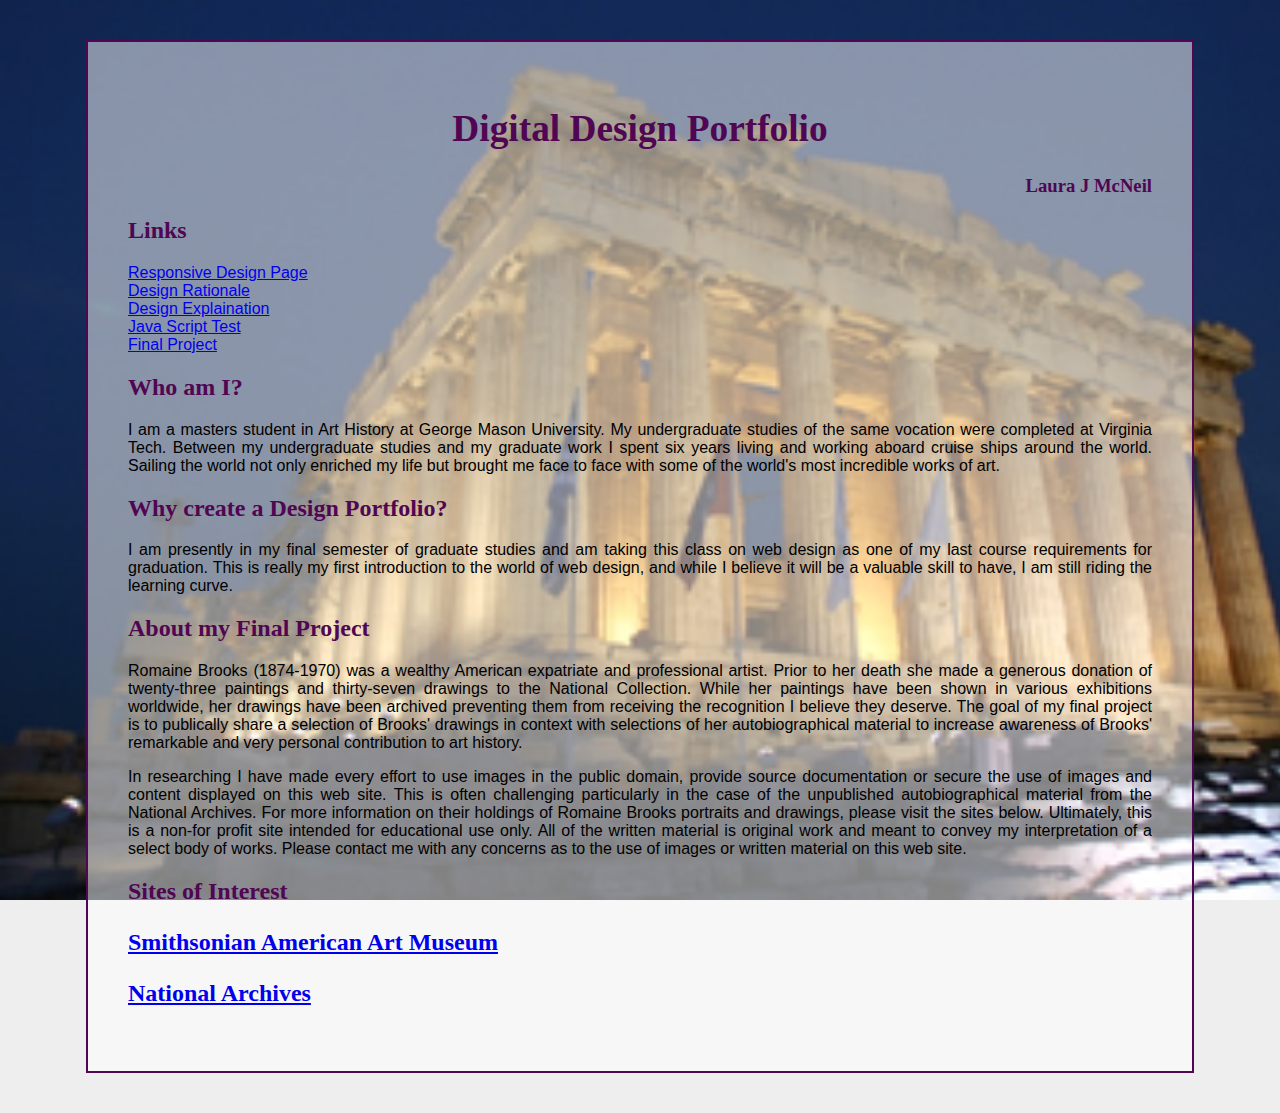
<file: index.html>
<!DOCTYPE html>
<html>
<head>
	<meta charset="utf-8">
	<title>Digital Design Portfolio</title>

	<style>
	/*

	selector {
		property: value;
		property: value;
	}

	*/

	html{
		background-color: #eee;
		background-image: url(parthenon.jpg);
		background-attachment: fixed;
		background-repeat: no-repeat;
		background-size: cover;
	}
	body {
		font-family: Helvetica, Arial, sans-serif;
		width: 80%;
		margin:40px auto;
		text-align: justify;
		background-color: rgba(255,255,255,0.5);
		padding: 40px;
		border: solid 2px #500652;
	}	

h1.header {
		color:#500652;
		text-align:center;
		font-family:"Lucida Calligraphy",Georgia,serif; 
		font-size: 28pt;
	}

h2.header {
		color:#500652;
		font-family:"LUcida Calligraphy",Georgie, serif;
		text-align:right;
		font-size: 14pt;
	}

	h1 {
		color:#500652;
		text-align:right;

	}

	h2 {
		color:#500652;
		font-family:"LUcida Calligraphy",Georgie, serif;
	}


	nav ul {
		list-style:none;
		padding:0;

	</style>
</head>
<body>
<h1 class="header">Digital Design Portfolio</h1>
<h2 class="header">Laura J McNeil</h2>


<h2>Links</h2>
<nav>

<ul>
<li><a href="http://lmcneil2.github.com/webdesign">Responsive Design Page</a></li>
<li><a href="http://lmcneil2.github.com/rationale/Brooks2.pdf">Design Rationale</a></li>
<li><a href="http://lmcneil2.github.com/rationale/Colorpallette2.pdf">Design Explaination</a></li>
<li><a
href="http://lmcneil2.github.com/javascript-examples-master">Java Script Test</a></li>
<li><a href="http://lmcneil2.github.com/final">Final Project</a></li>
</ul>
</nav>

<h2>Who am I?</h2>
<p>I am a masters student in Art History at George Mason University. My undergraduate studies of the same vocation were completed at Virginia Tech. Between my undergraduate studies and my graduate work I spent six years living and working aboard cruise ships around the world. Sailing the world not only enriched my life but brought me face to face with some of the world's most incredible works of art.</p>


<h2>Why create a Design Portfolio?</h2>
<p>I am presently in my final semester of graduate studies and am taking this class on web design as one of my last course requirements for graduation. This is really my first introduction to the world of web design, and while I believe it will be a valuable skill to have, I am still riding the learning curve.</p>

<h2>About my Final Project</h2>
<p>Romaine Brooks (1874-1970) was a wealthy American expatriate and professional artist. Prior to her death she made a generous donation of twenty-three paintings and thirty-seven drawings to the National Collection. While her paintings have been shown in various exhibitions worldwide, her drawings have been archived preventing them from receiving the recognition I believe they deserve. The goal of my final project is to publically share a selection of Brooks' drawings in context with selections of her autobiographical material to increase awareness of Brooks' remarkable and very personal contribution to art history.</p> 

<p>In researching I have made every effort to use images in the public domain, provide source documentation or secure the use of images and content displayed on this web site. This is often challenging particularly in the case of the unpublished autobiographical material from the National Archives. For more information on their holdings of Romaine Brooks portraits and drawings, please visit the sites below. Ultimately, this is a non-for profit site intended for educational use only. All of the written material is original work and meant to convey my interpretation of a select body of works. Please contact me with any concerns as to the use of images or written material on this web site.</p> 

<h2>Sites of Interest<h2>
<p><a href="http://americanart.si.edu/collections/search/artwork/results/index.cfm?gsearch=39&rows=10&q=Romaine Brooks&page=1&start=0&x=0&y=0">Smithsonian American Art Museum</a></p>

<p><a href="http://www.archives.gov/">National Archives</a></p>

<body>
<html>
</file>
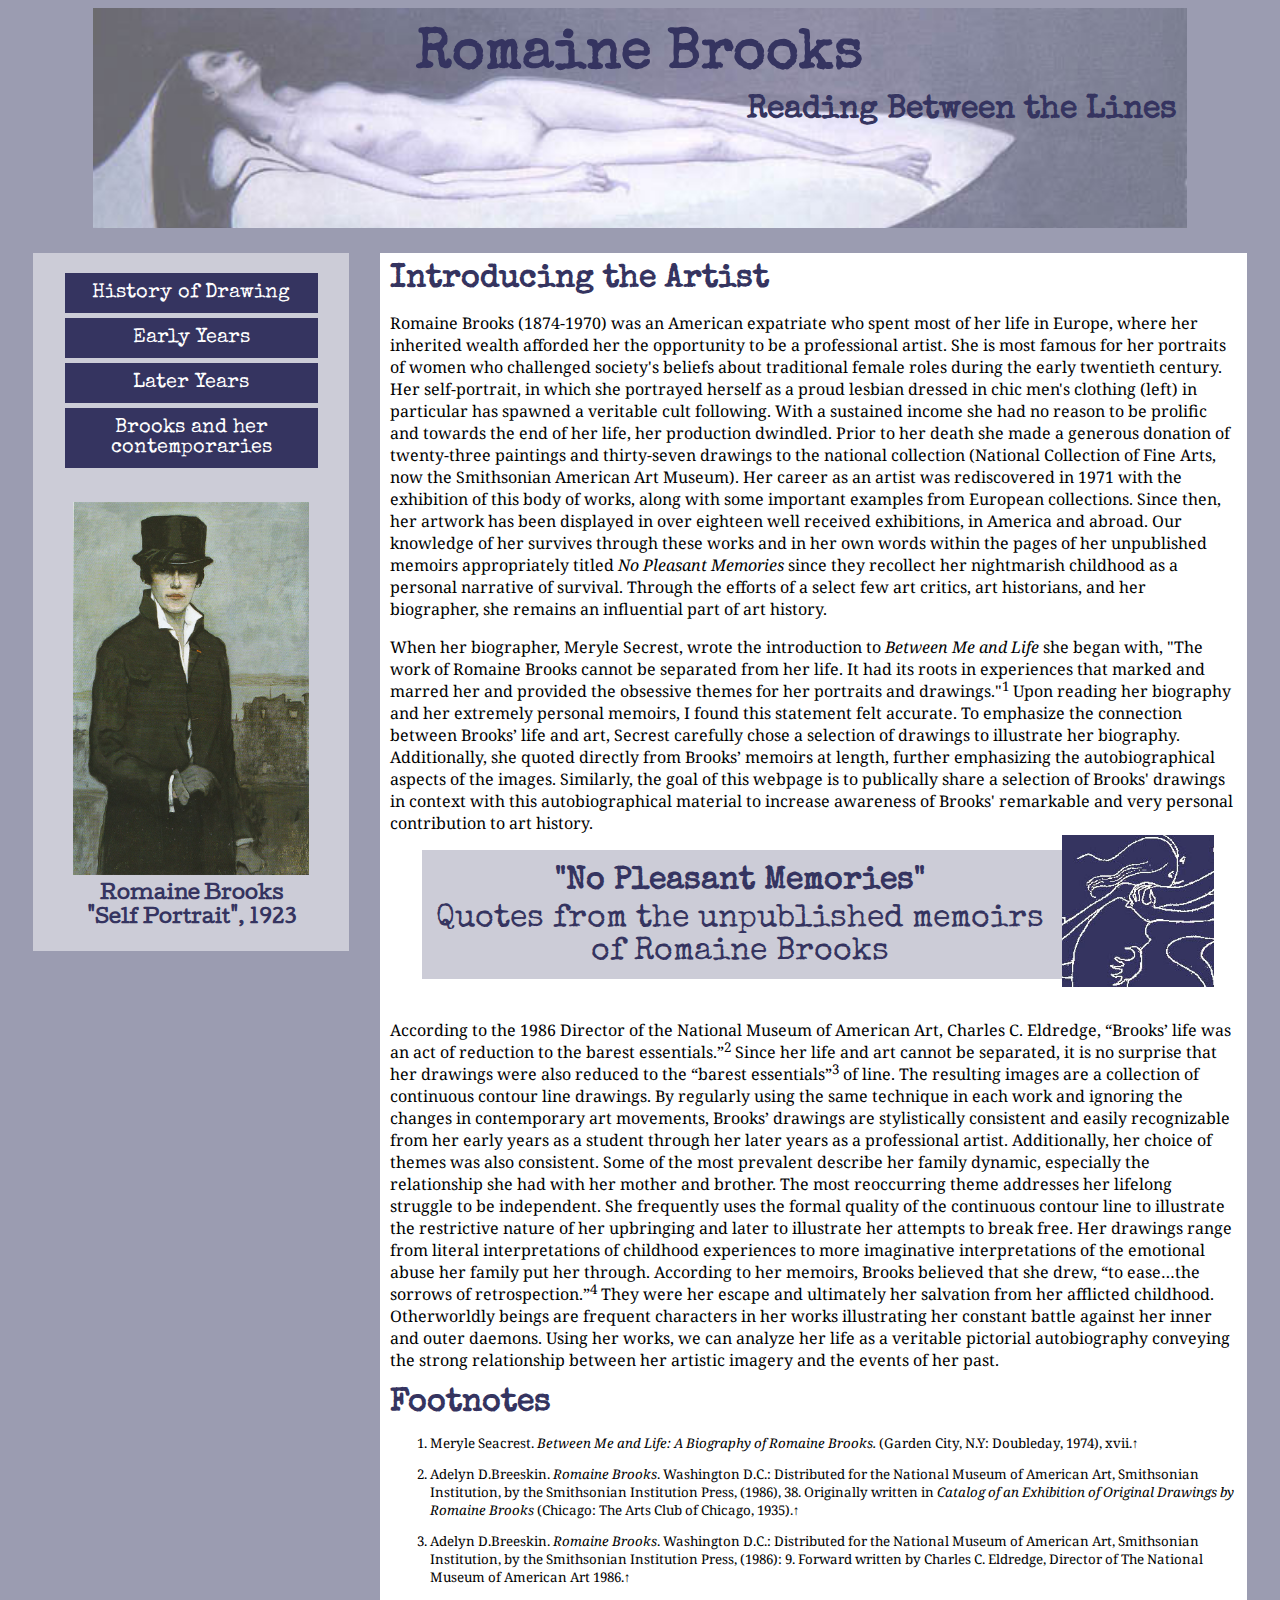
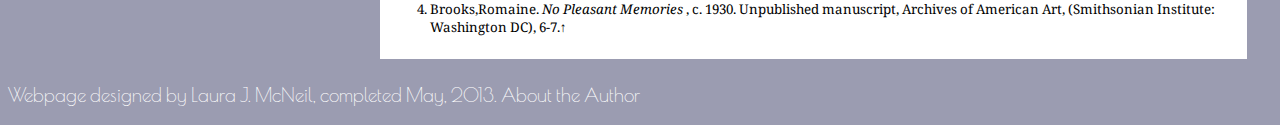
<file: final/index.html>
﻿<!DOCTYPE HTML>

<html>

<head>
    
<meta name="viewport" content="width=device-width">
	<meta charset="utf-8">
   
<title>Web Typography</title>
 
<link href='http://fonts.googleapis.com/css?family=Poiret+One|Noto+Serif|Cutive|Special+Elite' rel='stylesheet' type='text/css'>
	<link rel="stylesheet" href="finalstyles.css">


</head>

<body>
<header>

<h1>Romaine Brooks</h1>

<h2>Reading Between the Lines</h2> 

</header>



<div id="sidebar">
<nav>

    <ul>

        <li><a href="HistoryofDrawing.html">History of Drawing</a></li>

        <li><a href="EarlyYears.html">Early Years</a></li>

        <li><a href="LaterYears.html">Later Years</a></li>
	<li><a href="Conclusion.html">Brooks and her contemporaries</a></li>

    </ul>


<figure>
  <a href="Brooks.jpg"><img src="Brooks.jpg"/></a>
  <figcaption>Romaine Brooks "Self Portrait", 1923</figcaption>
</figure>

</nav>

</div>


<div id="content">
<h1>Introducing the Artist</h1>
<p>Romaine Brooks (1874-1970) was an American expatriate who spent most of her life in Europe, where her inherited wealth afforded her the opportunity to be a professional artist. She is most famous for her portraits of women who challenged society's beliefs about traditional female roles during the early twentieth century. Her self-portrait, in which she portrayed herself as a proud lesbian dressed in chic men's clothing (left) in particular has spawned a veritable cult following. With a sustained income she had no reason to be prolific and towards the end of her life, her production dwindled. Prior to her death she made a generous donation of twenty-three paintings and thirty-seven drawings to the national collection <a href="http://americanart.si.edu/">(National Collection of Fine Arts, now the Smithsonian American Art Museum)</a>. Her career as an artist was rediscovered in 1971 with the exhibition of this body of works, along with some important examples from European collections. Since then, her artwork has been displayed in over eighteen well received exhibitions, in America and abroad.  Our knowledge of her survives through these works and in her own words within the pages of her unpublished memoirs appropriately titled <em>No Pleasant Memories</em> since they recollect her nightmarish childhood as a personal narrative of survival. Through the efforts of a select few art critics, art historians, and her biographer, she remains an influential part of art history.</p>

<p>When her biographer, Meryle Secrest, wrote the introduction to <em>Between Me and Life </em> she began with, "The work of Romaine Brooks cannot be separated from her life. It had its roots in experiences that marked and marred her and provided the obsessive themes for her portraits and drawings."<sup><a href="#footnote1" id="fn1" title="see footnote">1</a></sup> Upon reading her biography and her extremely personal memoirs, I found this statement felt accurate. To emphasize the connection between Brooks’ life and art, Secrest carefully chose a selection of drawings to illustrate her biography. Additionally, she quoted directly from Brooks’ memoirs at length, further emphasizing the autobiographical aspects of the images. Similarly, the goal of this webpage is to publically share a selection of Brooks' drawings in context with this autobiographical material to increase awareness of Brooks' remarkable and very personal contribution to art history.</p>

<a href="Quotes.html">
<blockquote>

<img src="Caught.jpg" />
<h1>"No Pleasant Memories"</h1>
<p>Quotes from the unpublished memoirs of Romaine Brooks</p>

</blockquote>
</a>

<p>According to the 1986 Director of the National Museum of American Art, Charles C. Eldredge, “Brooks’ life was an act of reduction to the barest essentials.”<sup><a href="#footnote2" id="fn2" title="see footnote">2</a></sup>  Since her life and art cannot be separated, it is no surprise that her drawings were also reduced to the “barest essentials”<sup><a href="#footnote3" id="fn3" title="see footnote">3</a></sup> of line. The resulting images are a collection of continuous contour line drawings. By regularly using the same technique in each work and ignoring the changes in contemporary art movements, Brooks’ drawings are stylistically consistent and easily recognizable from her early years as a student through her later years as a professional artist.  Additionally, her choice of themes was also consistent. Some of the most prevalent describe her family dynamic, especially the relationship she had with her mother and brother. The most reoccurring theme addresses her lifelong struggle to be independent. She frequently uses the formal quality of the continuous contour line to illustrate the restrictive nature of her upbringing and later to illustrate her attempts to break free. Her drawings range from literal interpretations of childhood experiences to more imaginative interpretations of the emotional abuse her family put her through. According to her memoirs, Brooks believed that she drew, “to ease…the sorrows of retrospection.”<sup><a href="#footnote4" id="fn4" title="see footnote">4</a></sup> They were her escape and ultimately her salvation from her afflicted childhood. Otherworldly beings are frequent characters in her works illustrating her constant battle against her inner and outer daemons. Using her works, we can analyze her life as a veritable pictorial autobiography conveying the strong relationship between her artistic imagery and the events of her past.</p>

<h1>Footnotes</h1>
<ol class="footnote">
<li id="footnote1"><p>Meryle Seacrest. <em>Between Me and Life: A Biography of Romaine Brooks.</em> (Garden City, N.Y: Doubleday, 1974), xvii.<a href="#fn1" title="return to article">↑</a></p></li>

<li id="footnote2"><p>Adelyn D.Breeskin. <em>Romaine Brooks</em>. Washington D.C.: Distributed for the National Museum of American Art, Smithsonian Institution, by the Smithsonian Institution Press, (1986), 38. Originally written in <em> Catalog of an Exhibition of Original Drawings by Romaine Brooks</em> (Chicago: The Arts Club of Chicago, 1935).<a href="#fn2" title="return to article">↑</a></p></li>

<li id="footnote3"><p>Adelyn D.Breeskin. <em>Romaine Brooks</em>. Washington D.C.: Distributed for the National Museum of American Art, Smithsonian Institution, by the Smithsonian Institution Press, (1986): 9. Forward written by Charles C. Eldredge, Director of The National Museum of American Art 1986.<a href="#fn3"title="return to article">↑</a></p></li>

<li id="footnote4"><p>Brooks,Romaine.<em> No Pleasant Memories </em>, c. 1930. Unpublished manuscript, Archives of American Art, (Smithsonian Institute: Washington DC), 6-7.<a href="#fn4" title="return to article">↑</a></p></li>



</ol>


</div>
<footer>
<p>Webpage designed by Laura J. McNeil, completed May, 2013.<a href="http://lmcneil2.github.com/index.html"> About the Author</a></p>
</footer>
</body>
</html>
</file>
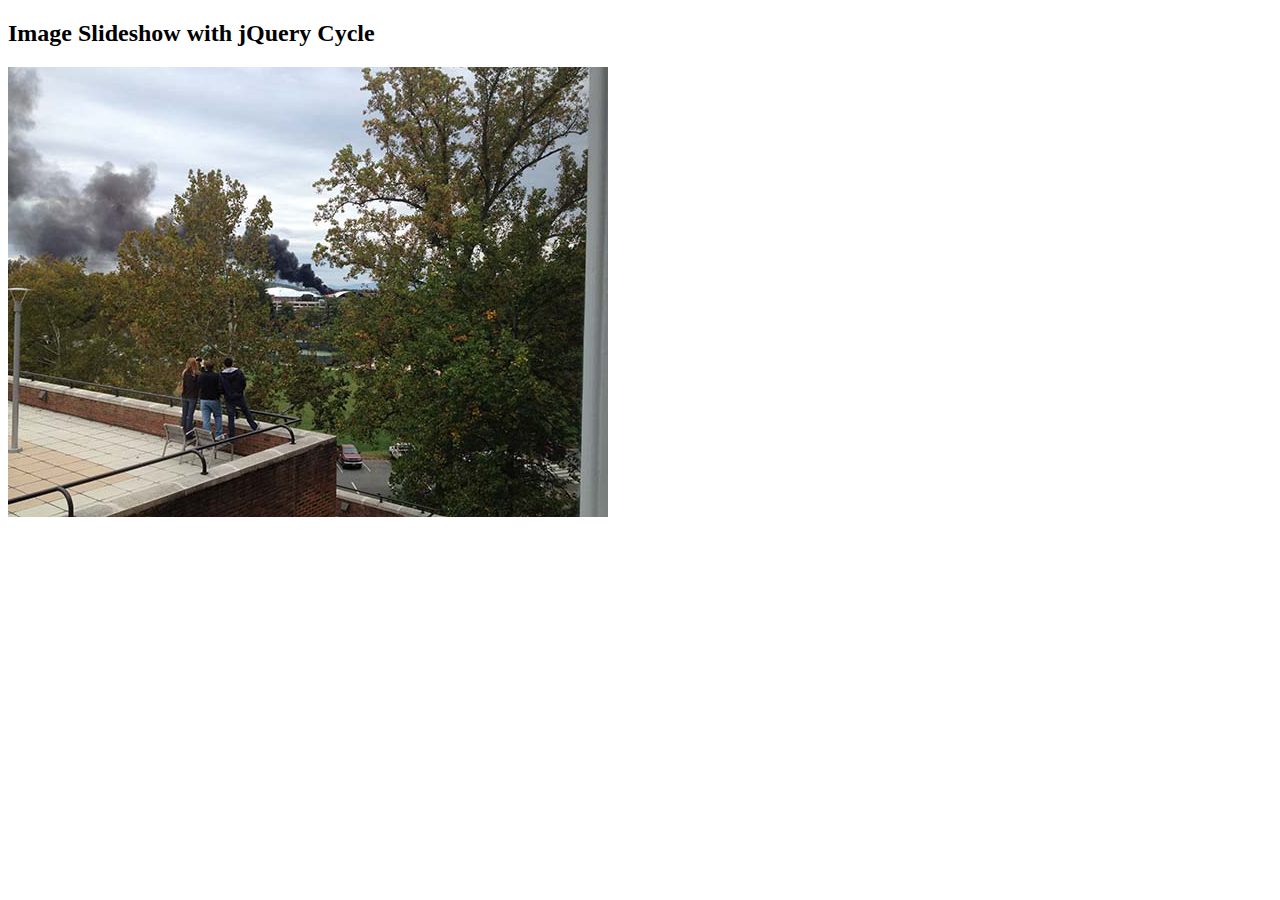
<file: javascript-examples-master/index.html>
<!DOCTYPE HTML>

<!--Java Script practice-->
<html>
<head>

    <meta http-equiv="content-type" content="text/html; charset=utf-8" />

    
	<title>JavaScript Examples</title>
    
	    <script src="http://ajax.googleapis.com/ajax/libs/jquery/1.9.1/jquery.min.js"></script>
 
	<script src="jquery-cycle.js" type="text/javascript"></script>   
	    <script type="text/javascript" src="scripts.js"></script>


</head>



<body>



<h2>Image Slideshow with jQuery Cycle</h2>

<div id="image-slideshow">

    <img src="image1.jpg">

    <img src="image2.jpg">
    
    <img src="image3.jpg">

</div>

</body>

</html>
</file>
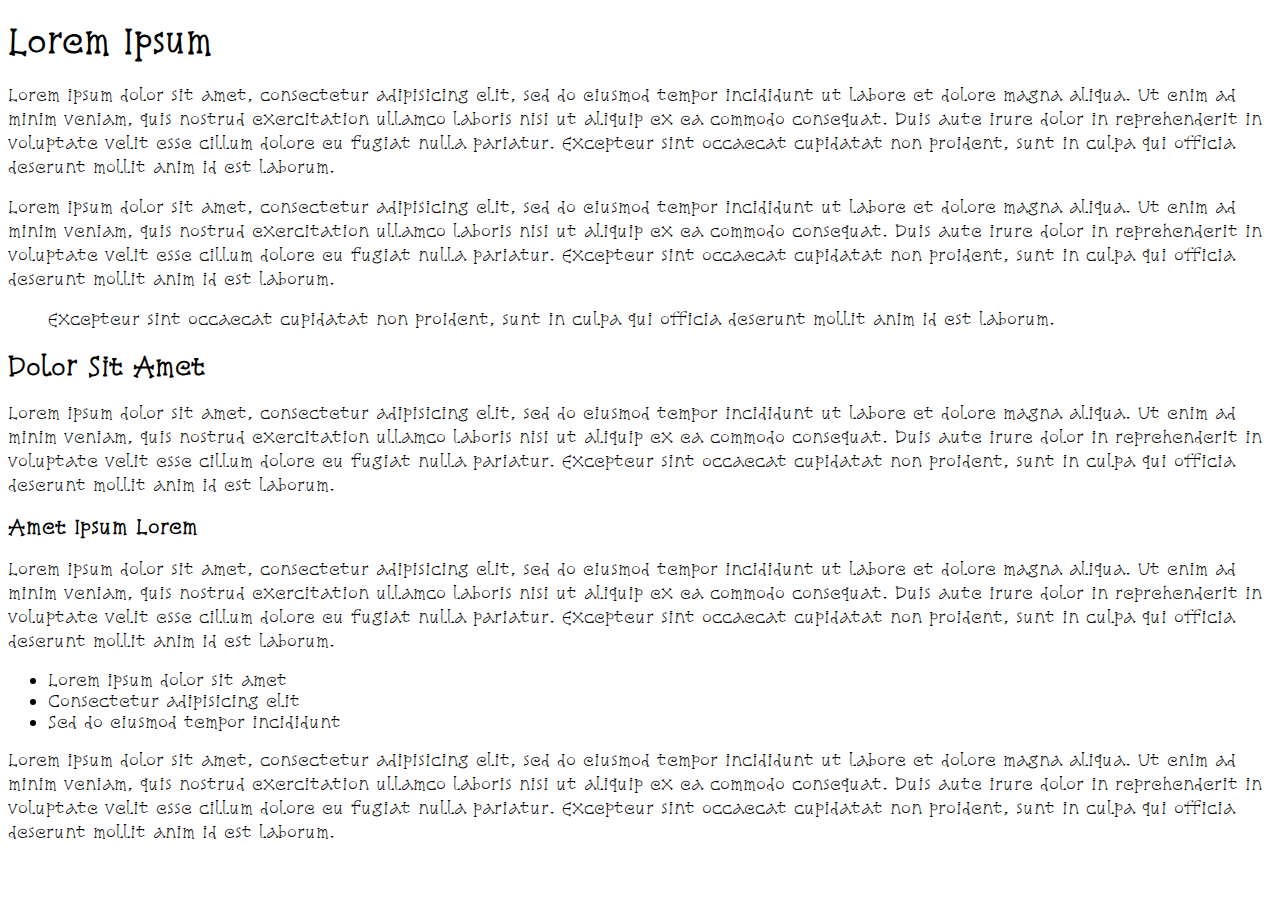
<file: typography/index.html>
﻿<!DOCTYPE HTML>
<html>
<head>
    <meta charset="utf-8">    
    <title>Hist 697 | Web Typography</title>
<link href='http://fonts.googleapis.com/css?family=Snowburst+One' rel='stylesheet' type='text/css'>
    <link rel="stylesheet" href="styles.css">
</head>
<body>
<h1>Lorem Ipsum</h1>

<p>Lorem ipsum dolor sit amet, consectetur adipisicing elit, sed do eiusmod tempor incididunt ut labore et dolore magna aliqua. Ut enim ad minim veniam, quis nostrud exercitation ullamco laboris nisi ut aliquip ex ea commodo consequat. Duis aute irure dolor in reprehenderit in voluptate velit esse cillum dolore eu fugiat nulla pariatur. Excepteur sint occaecat cupidatat non proident, sunt in culpa qui officia deserunt mollit anim id est laborum.</p>

<p>Lorem ipsum dolor sit amet, consectetur adipisicing elit, sed do eiusmod tempor incididunt ut labore et dolore magna aliqua. Ut enim ad minim veniam, quis nostrud exercitation ullamco laboris nisi ut aliquip ex ea commodo consequat. Duis aute irure dolor in reprehenderit in voluptate velit esse cillum dolore eu fugiat nulla pariatur. Excepteur sint occaecat cupidatat non proident, sunt in culpa qui officia deserunt mollit anim id est laborum.</p>

<blockquote>    
     <p>Excepteur sint occaecat cupidatat non proident, sunt in culpa qui officia deserunt mollit anim id est laborum.</p>

</blockquote>

<h2>Dolor Sit Amet</h2>
<p>Lorem ipsum dolor sit amet, consectetur adipisicing elit, sed do eiusmod tempor incididunt ut labore et dolore magna aliqua. Ut enim ad minim veniam, quis nostrud exercitation ullamco laboris nisi ut aliquip ex ea commodo consequat. Duis aute irure dolor in reprehenderit in voluptate velit esse cillum dolore eu fugiat nulla pariatur. Excepteur sint occaecat cupidatat non proident, sunt in culpa qui officia deserunt mollit anim id est laborum.</p><h3>Amet Ipsum Lorem</h3><p>Lorem ipsum dolor sit amet, consectetur adipisicing elit, sed do eiusmod tempor incididunt ut labore et dolore magna aliqua. Ut enim ad minim veniam, quis nostrud exercitation ullamco laboris nisi ut aliquip ex ea commodo consequat. Duis aute irure dolor in reprehenderit in voluptate velit esse cillum dolore eu fugiat nulla pariatur. Excepteur sint occaecat cupidatat non proident, sunt in culpa qui officia deserunt mollit anim id est laborum.</p><ul>    <li>Lorem ipsum dolor sit amet</li>    <li>Consectetur adipisicing elit</li>    <li>Sed do eiusmod tempor incididunt</li></ul><p>Lorem ipsum dolor sit amet, consectetur adipisicing elit, sed do eiusmod tempor incididunt ut labore et dolore magna aliqua. Ut enim ad minim veniam, quis nostrud exercitation ullamco laboris nisi ut aliquip ex ea commodo consequat. Duis aute irure dolor in reprehenderit in voluptate velit esse cillum dolore eu fugiat nulla pariatur. Excepteur sint occaecat cupidatat non proident, sunt in culpa qui officia deserunt mollit anim id est laborum.</p></body></html>
</file>
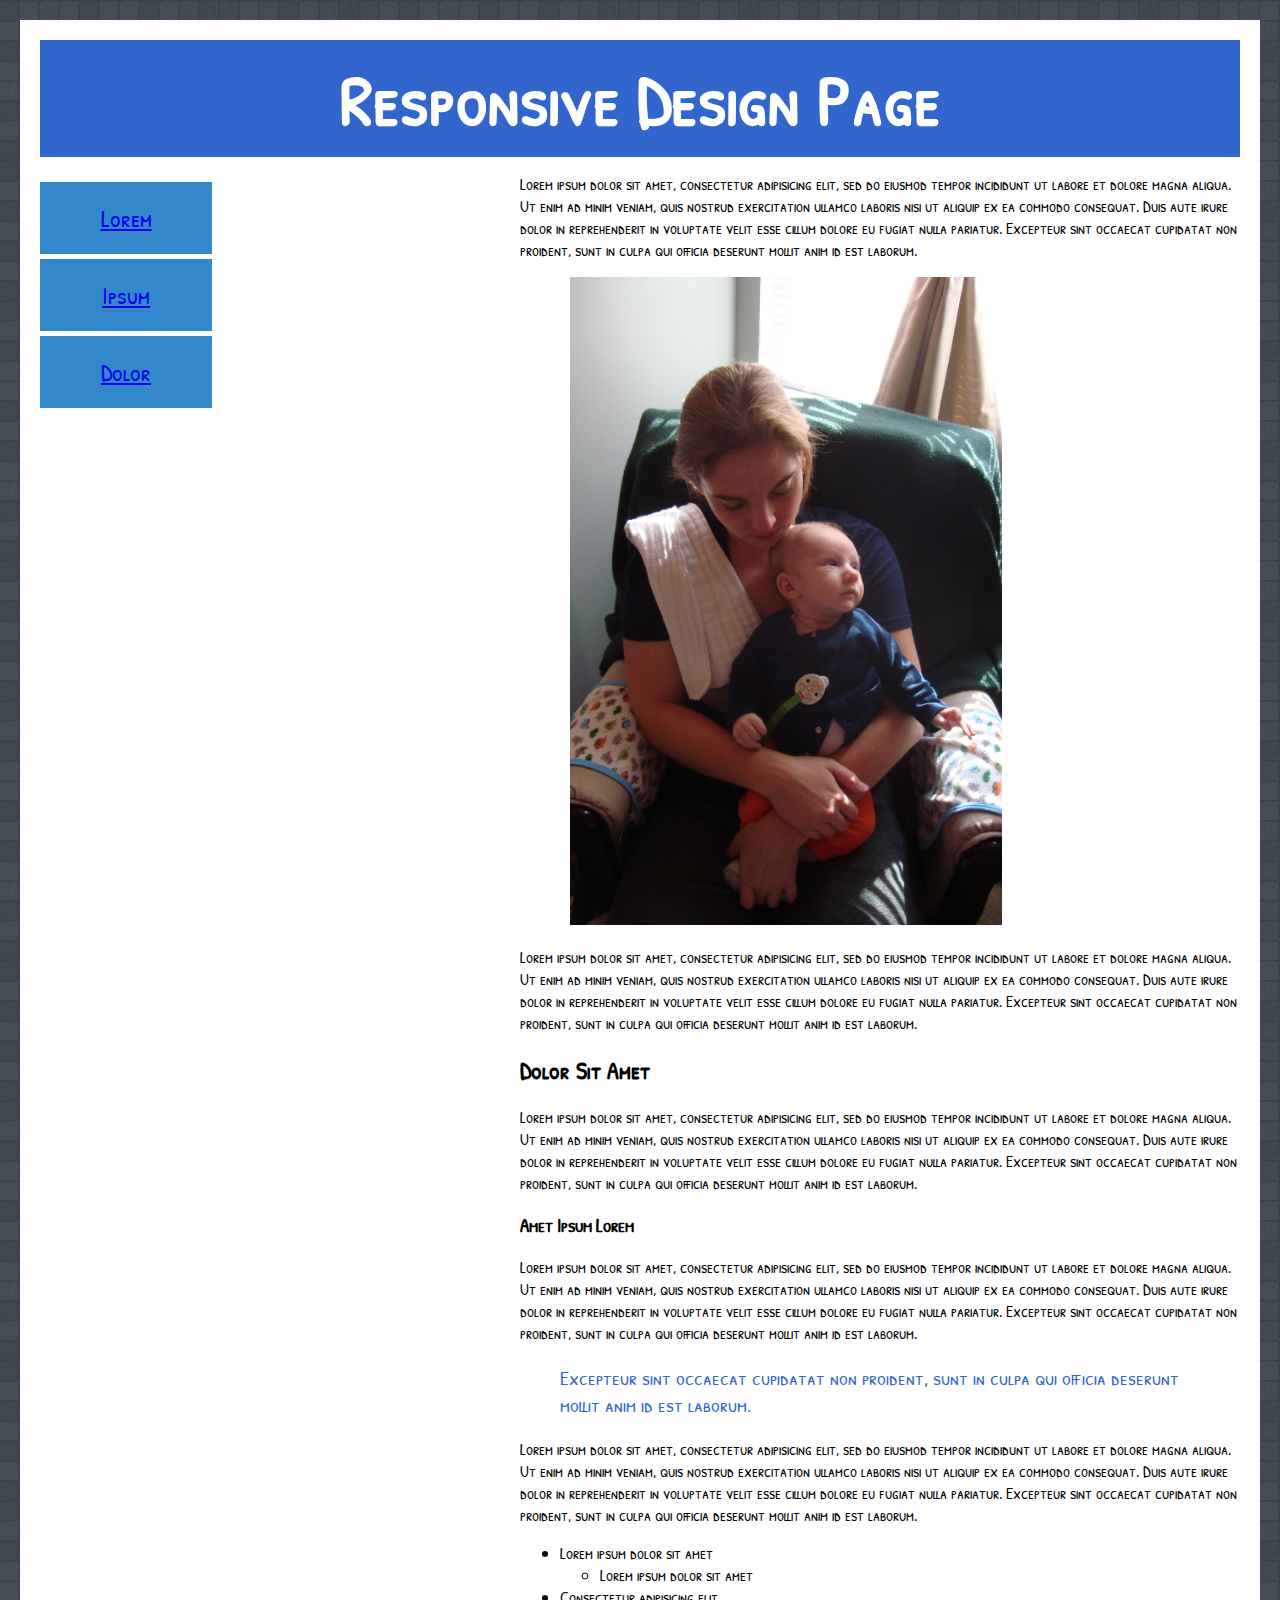
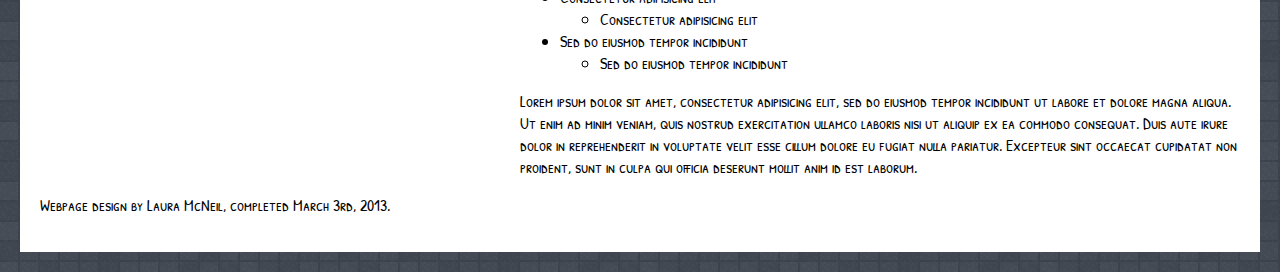
<file: webdesign/index.html>
<!DOCTYPE HTML>

<html>

<head>
    
<meta name="viewport" content="width=device-width">
	<meta charset="utf-8">
   
<title>Web Typography</title>
 
<link href='http://fonts.googleapis.com/css?family=Patrick+Hand+SC' rel='stylesheet' type='text/css'>
	<link rel="stylesheet" href="styles.css">


</head>

<body>



<header>

<h1>Responsive Design Page</h1>

</header>


<nav>

    <ul>

        <li><a href="#">Lorem</a></li>

        <li><a href="#">Ipsum</a></li>

        <li><a href="#">Dolor</a></li>

    </ul>

</nav>



<div id="content">

<p>Lorem ipsum dolor sit amet, consectetur adipisicing elit, sed do eiusmod tempor incididunt ut labore et dolore magna aliqua. Ut enim ad minim veniam, quis nostrud exercitation ullamco laboris nisi ut aliquip ex ea commodo consequat. Duis aute irure dolor in reprehenderit in voluptate velit esse cillum dolore eu fugiat nulla pariatur. Excepteur sint occaecat cupidatat non proident, sunt in culpa qui officia deserunt mollit anim id est laborum.</p>



<img src="orion.JPG">


<p>Lorem ipsum dolor sit amet, consectetur adipisicing elit, sed do eiusmod tempor incididunt ut labore et dolore magna aliqua. Ut enim ad minim veniam, quis nostrud exercitation ullamco laboris nisi ut aliquip ex ea commodo consequat. Duis aute irure dolor in reprehenderit in voluptate velit esse cillum dolore eu fugiat nulla pariatur. Excepteur sint occaecat cupidatat non proident, sunt in culpa qui officia deserunt mollit anim id est laborum.</p>




<h2>Dolor Sit Amet</h2>


<p>Lorem ipsum dolor sit amet, consectetur adipisicing elit, sed do eiusmod tempor incididunt ut labore et dolore magna aliqua. Ut enim ad minim veniam, quis nostrud exercitation ullamco laboris nisi ut aliquip ex ea commodo consequat. Duis aute irure dolor in reprehenderit in voluptate velit esse cillum dolore eu fugiat nulla pariatur. Excepteur sint occaecat cupidatat non proident, sunt in culpa qui officia deserunt mollit anim id est laborum.</p>

<h3>Amet Ipsum Lorem</h3>


<p>Lorem ipsum dolor sit amet, consectetur adipisicing elit, sed do eiusmod tempor incididunt ut labore et dolore magna aliqua. Ut enim ad minim veniam, quis nostrud exercitation ullamco laboris nisi ut aliquip ex ea commodo consequat. Duis aute irure dolor in reprehenderit in voluptate velit esse cillum dolore eu fugiat nulla pariatur. Excepteur sint occaecat cupidatat non proident, sunt in culpa qui officia deserunt mollit anim id est laborum.</p>



<blockquote>
    
<p>Excepteur sint occaecat cupidatat non proident, sunt in culpa qui officia deserunt mollit anim id est laborum.</p>


</blockquote>



<p>Lorem ipsum dolor sit amet, consectetur adipisicing elit, sed do eiusmod tempor incididunt ut labore et dolore magna aliqua. Ut enim ad minim veniam, quis nostrud exercitation ullamco laboris nisi ut aliquip ex ea commodo consequat. Duis aute irure dolor in reprehenderit in voluptate velit esse cillum dolore eu fugiat nulla pariatur. Excepteur sint occaecat cupidatat non proident, sunt in culpa qui officia deserunt mollit anim id est laborum.</p>




<ul>

    <li>Lorem ipsum dolor sit amet 
	<ul><li>Lorem ipsum dolor sit amet</li></ul>
</li>

    <li>Consectetur adipisicing elit
	<ul><li>Consectetur adipisicing elit</li></ul>

</li>
 
 
    <li>Sed do eiusmod tempor incididunt
	<ul><li>Sed do eiusmod tempor incididunt</li></ul>

</li>


</ul>



<p>Lorem ipsum dolor sit amet, consectetur adipisicing elit, sed do eiusmod tempor incididunt ut labore et dolore magna aliqua. Ut enim ad minim veniam, quis nostrud exercitation ullamco laboris nisi ut aliquip ex ea commodo consequat. Duis aute irure dolor in reprehenderit in voluptate velit esse cillum dolore eu fugiat nulla pariatur. Excepteur sint occaecat cupidatat non proident, sunt in culpa qui officia deserunt mollit anim id est laborum.</p>



</div>



<footer>
    
<p>Webpage design by Laura McNeil, completed March 3rd, 2013.</p>


</footer>

</body>

</html>
</file>
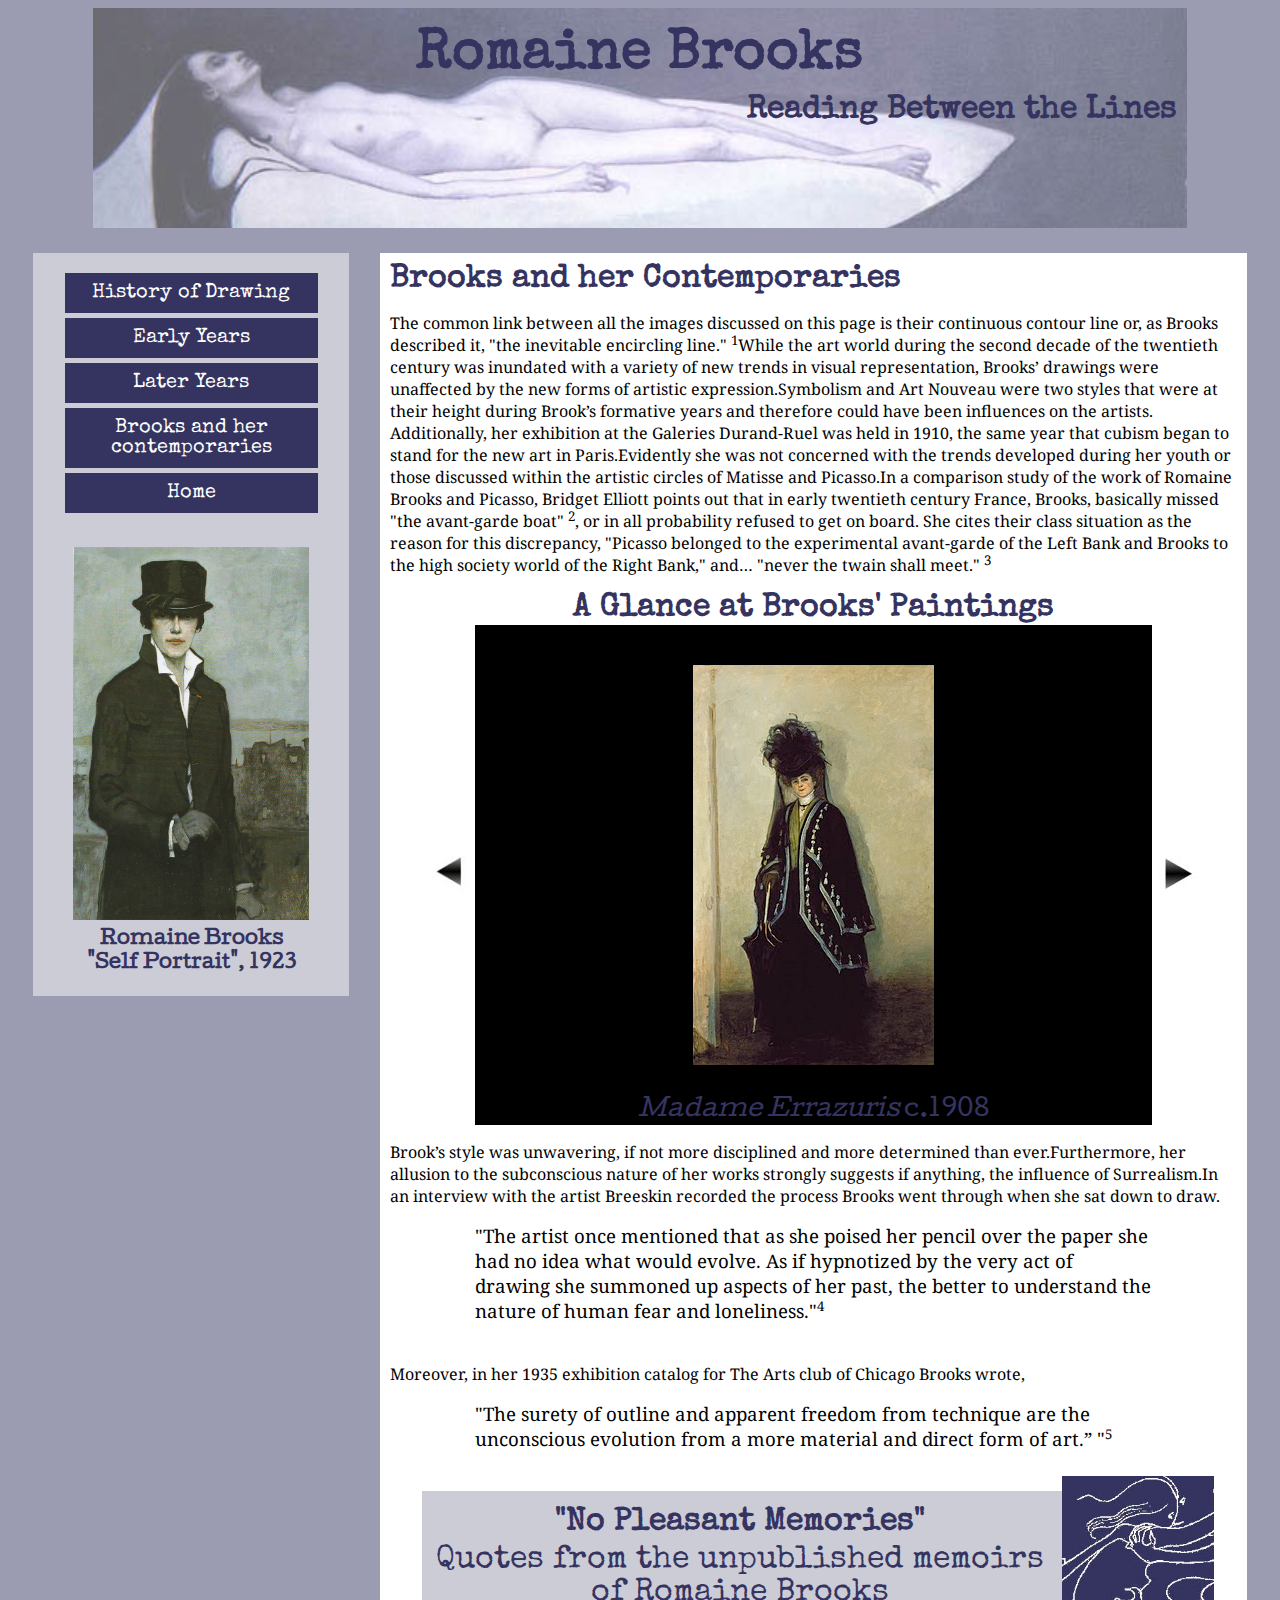
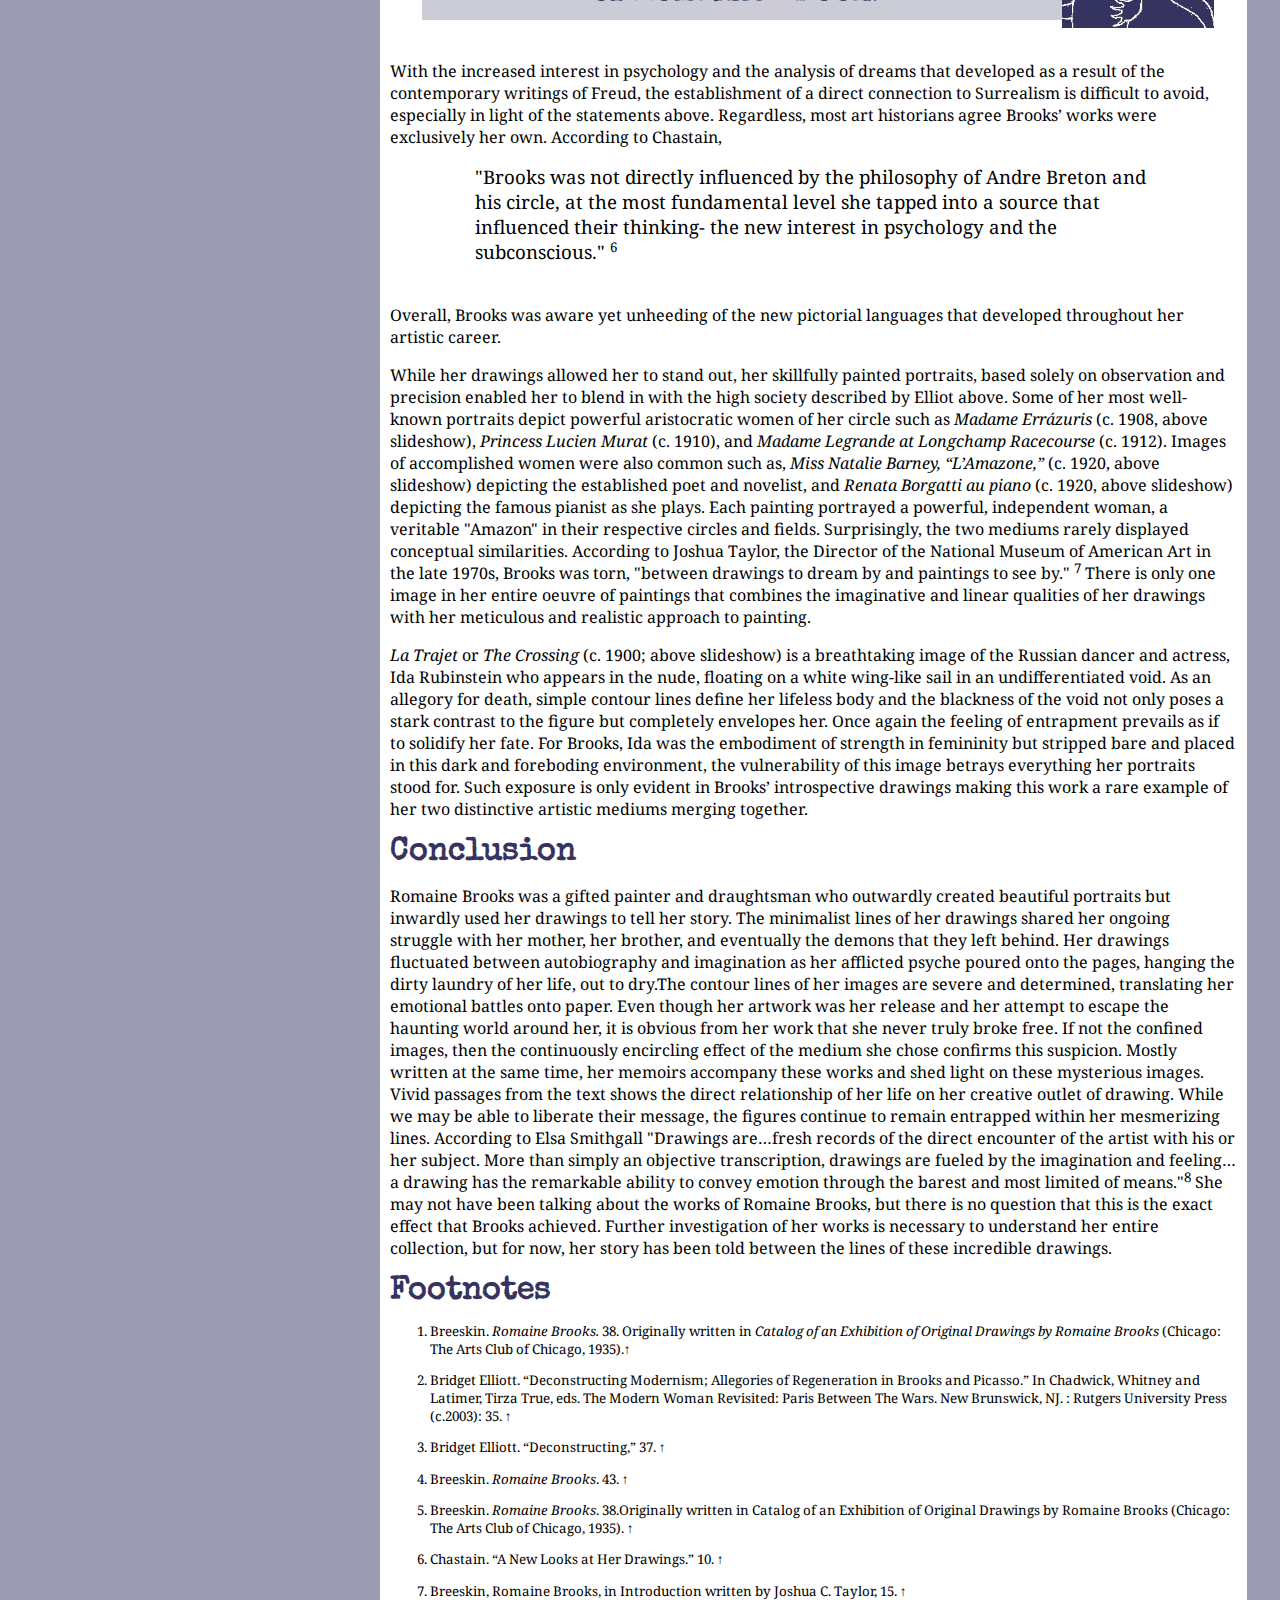
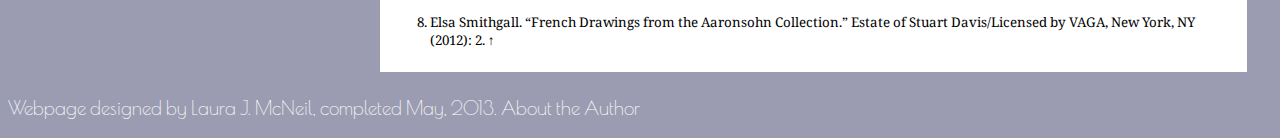
<file: final/Conclusion.html>
﻿<!DOCTYPE HTML>

<html>

<head>
    
<meta name="viewport" content="width=device-width">
	<meta charset="utf-8">
   
<title>Web Typography</title>
 
<link href='http://fonts.googleapis.com/css?family=Poiret+One|Noto+Serif|Special+Elite|Cutive' rel='stylesheet' type='text/css'>
	<link rel="stylesheet" href="finalstyles.css">


<script src="http://ajax.googleapis.com/ajax/libs/jquery/1.9.1/jquery.min.js"></script>
 
	<script src="jquery-cycle.js" type="text/javascript"></script>   
	    <script type="text/javascript" src="scripts.js"></script>


</head>

<body>
<header>

<h1>Romaine Brooks</h1>

<h2>Reading Between the Lines</h2> 

</header>



<div id="sidebar">
<nav>

    <ul>

        <li><a href="HistoryofDrawing.html">History of Drawing</a></li>

        <li><a href="EarlyYears.html">Early Years</a></li>

        <li><a href="LaterYears.html">Later Years</a></li>

	<li><a href="Conclusion.html">Brooks and her contemporaries</a></li>

	<li><a href="index.html">Home</a></li>
    </ul>



<figure>
  <a href="Brooks.jpg"><img src="Brooks.jpg"/></a>
  <figcaption>Romaine Brooks "Self Portrait", 1923</figcaption>
</figure>
</nav>

</div>


<div id="content">
<h1>Brooks and her Contemporaries</h1>
<p>The common link between all the images discussed on this page is their continuous contour line or, as Brooks described it, "the inevitable encircling line." <sup><a href="#footnote1" id="fn1" title="see footnote">1</a></sup>While the art world during the second decade of the twentieth century was inundated with a variety of new trends in visual representation, Brooks’ drawings were unaffected by the new forms of artistic expression.Symbolism and Art Nouveau were two styles that were at their height during Brook’s formative years and therefore could have been influences on the artists. Additionally, her exhibition at the <a href="http://en.wikipedia.org/wiki/Paul_Durand-Ruel">Galeries Durand-Ruel</a> was held in 1910, the same year that cubism began to stand for the new art in Paris.Evidently she was not concerned with the trends developed during her youth or those discussed within the artistic circles of Matisse and Picasso.In a comparison study of the work of Romaine Brooks and Picasso, Bridget Elliott points out that in early twentieth century France, Brooks, basically missed "the avant-garde boat" <sup><a href="#footnote2" id="fn2" title="see footnote">2</a></sup>, or in all probability refused to get on board. She cites their class situation as the reason for this discrepancy, "Picasso belonged to the experimental avant-garde of the Left Bank and Brooks to the high society world of the Right Bank," and… "never the twain shall meet." <sup><a href="#footnote3" id="fn3" title="see footnote">3</a></sup> 
</p>


<h3>A Glance at Brooks' Paintings</h3>

<div id="slidewrapper">


<div id="buttonL">
<img src="Images/leftarrow2.jpg" />
</div>


<div id="slideshow">

<div>
<a href="Images/Errazuris.jpg">
<img src="Images/Errazuris.jpg" /></a>
<p> <em> Madame Errazuris</em> c.1908</p>
</div>

<div>
<a href="Images/Natalie.jpg"><img src="Images/Natalie.jpg" /></a>
<p><em> Miss Natalie Barney, "L'Amazon" </em> c.1920</p>
</div>

<div>
<a href="Images/Renata.jpg"><img src="Images/Renata.jpg" /></a>
<p><em> Renata Bourgatti au piano</em> c.1920</p>
</div>

<div>
<a href="Images/Trajet.jpg"><img src="Images/Trajet.jpg" /></a>
<p><em> La Trajet</em> or <em> The Crossing </em>  c.1900</p>
</div>


</div> <!--closes slideshow div-->



<div id="buttonR">
<img src="Images/rightarrow.jpg" />
</div>



</div> <!--closes slidewrapper div-->


<p>Brook’s style was unwavering, if not more disciplined and more determined than ever.Furthermore, her allusion to the subconscious nature of her works strongly suggests if anything, the influence of Surrealism.In an interview with the artist Breeskin recorded the process Brooks went through when she sat down to draw. 
</p>

<blockquote class="plain">
<p>"The artist once mentioned that as she poised her pencil over the paper she had no idea what would evolve. As if hypnotized by the very act of drawing she summoned up aspects of her past, the better to understand the nature of human fear and loneliness."<sup><a href="#footnote4" id="fn4" title="see footnote">4</a></sup> 
</p>

</blockquote>

<p>Moreover, in her 1935 exhibition catalog for The Arts club of Chicago Brooks wrote,</p> 

<blockquote class="plain">
<p>"The surety of outline and apparent freedom from technique are the unconscious evolution from a more material and direct form of art.” "<sup><a href="#footnote5" id="fn5" title="see footnote">5</a></sup> 
</p>

</blockquote>


<a href="Quotes.html">
<blockquote>
   
<img src="Caught.jpg" /> 
<h1>"No Pleasant Memories"</h1>
<p>Quotes from the unpublished memoirs of Romaine Brooks</p>

</blockquote>
</a>

<p>With the increased interest in psychology and the analysis of dreams that developed as a result of the contemporary writings of Freud, the establishment of a direct connection to Surrealism is difficult to avoid, especially in light of the statements above. Regardless, most art historians agree Brooks’ works were exclusively her own. According to Chastain,</p>

<blockquote class="plain">
<p>"Brooks was not directly influenced by the philosophy of Andre Breton and his circle, at the most fundamental level she tapped into a source that influenced their thinking- the new interest in psychology and the subconscious." <sup><a href="#footnote6" id="fn6" title="see footnote">6</a></sup>
</p>

</blockquote>

<p>Overall, Brooks was aware yet unheeding of the new pictorial languages that developed throughout her artistic career. </P> 

<p>While her drawings allowed her to stand out, her skillfully painted portraits, based solely on observation and precision enabled her to blend in with the high society described by Elliot above. Some of her most well-known portraits depict powerful aristocratic women of her circle such as <em>Madame Errázuris</em> (c. 1908, above slideshow), <em>Princess Lucien Murat</em> (c. 1910), and <em>Madame Legrande at Longchamp Racecourse</em> (c. 1912). Images of accomplished women were also common such as, <em>Miss Natalie Barney, “L’Amazone,”</em> (c. 1920, above slideshow) depicting the established poet and novelist, and <em>Renata Borgatti au piano </em>(c. 1920, above slideshow) depicting the famous pianist as she plays. Each painting portrayed a powerful, independent woman, a veritable "Amazon"  in their respective circles and fields. Surprisingly, the two mediums rarely displayed conceptual similarities. According to Joshua Taylor, the Director of the National Museum of American Art in the late 1970s, Brooks was torn, "between drawings to dream by and paintings to see by." <sup><a href="#footnote7" id="fn7" title="see footnote">7</a></sup> There is only one image in her entire oeuvre of paintings that combines the imaginative and linear qualities of her drawings with her meticulous and realistic approach to painting. 
</p> 

<p><em>La Trajet</em> or <em>The Crossing </em> (c. 1900; above slideshow) is a breathtaking image of the Russian dancer and actress, <a href="http://en.wikipedia.org/wiki/Ida_Rubinstein">Ida Rubinstein</a> who appears in the nude, floating on a white wing-like sail in an undifferentiated void. As an allegory for death, simple contour lines define her lifeless body and the blackness of the void not only poses a stark contrast to the figure but completely envelopes her. Once again the feeling of entrapment prevails as if to solidify her fate. For Brooks, Ida was the embodiment of strength in femininity but stripped bare and placed in this dark and foreboding environment, the vulnerability of this image betrays everything her portraits stood for. Such exposure is only evident in Brooks’ introspective drawings making this work a rare example of her two distinctive artistic mediums merging together.   
</p>

<h1>Conclusion</h1>
<p>Romaine Brooks was a gifted painter and draughtsman who outwardly created beautiful portraits but inwardly used her drawings to tell her story. The minimalist lines of her drawings shared her ongoing struggle with her mother, her brother, and eventually the demons that they left behind. Her drawings fluctuated between autobiography and imagination as her afflicted psyche poured onto the pages, hanging the dirty laundry of her life, out to dry.The contour lines of her images are severe and determined, translating her emotional battles onto paper. Even though her artwork was her release and her attempt to escape the haunting world around her, it is obvious from her work that she never truly broke free. If not the confined images, then the continuously encircling effect of the medium she chose confirms this suspicion. Mostly written at the same time, her memoirs accompany these works and shed light on these mysterious images. Vivid passages from the text shows the direct relationship of her life on her creative outlet of drawing. While we may be able to liberate their message, the figures continue to remain entrapped within her mesmerizing lines. According to Elsa Smithgall "Drawings are…fresh records of the direct encounter of the artist with his or her subject. More than simply an objective  transcription, drawings are fueled by the imagination and feeling…a drawing has the remarkable ability to convey emotion through the barest and most limited of means."<sup><a href="#footnote8" id="fn8" title="see footnote">8</a></sup>  She may not have been talking about the works of Romaine Brooks, but there is no question that this is the exact effect that Brooks achieved. Further investigation of her works is necessary to understand her entire collection, but for now, her story has been told between the lines of these incredible drawings. 



<h1>Footnotes</h1>
<ol class="footnote">
<li id="footnote1"><p>Breeskin.<em> Romaine Brooks.</em> 38. Originally written in <em>Catalog of an Exhibition of Original Drawings by Romaine Brooks</em> (Chicago: The Arts Club of Chicago, 1935).<a href="#fn1" title="return to article">↑</a></p></li>

<li id="footnote2"><p>Bridget Elliott. “Deconstructing Modernism; Allegories of Regeneration in Brooks and Picasso.” In Chadwick, Whitney and Latimer, Tirza True, eds. The Modern Woman Revisited: Paris Between The Wars. New Brunswick, NJ. : Rutgers University Press (c.2003): 35. <a href="#fn2" title="return to article">↑</a></p></li>

<li id="footnote3"><p>Bridget Elliott. “Deconstructing,” 37. <a href="#fn3" title="return to article">↑</a></p></li>

<li id="footnote4"><p>Breeskin. <em>Romaine Brooks</em>. 43. <a href="#fn4" title="return to article">↑</a></p></li>

<li id="footnote5"><p>Breeskin. <em>Romaine Brooks</em>. 38.Originally written in Catalog of an Exhibition of Original Drawings by Romaine Brooks (Chicago: The Arts Club of Chicago, 1935). <a href="#fn5" title="return to article">↑</a></p></li>

<li id="footnote6"><p>Chastain. “A New Looks at Her Drawings.” 10. <a href="#fn6" title="return to article">↑</a></p></li>

<li id="footnote7"><p>Breeskin, Romaine Brooks, in Introduction written by Joshua C. Taylor, 15.  <a href="#fn7" title="return to article">↑</a></p></li>

<li id="footnote8"><p>Elsa Smithgall. “French Drawings from the Aaronsohn Collection.” Estate of Stuart Davis/Licensed by VAGA, New York, NY (2012): 2.  <a href="#fn8" title="return to article">↑</a></p></li>

</ol>



</div>
<footer>
<p>Webpage designed by Laura J. McNeil, completed May, 2013.<a href="http://lmcneil2.github.com/index.html"> About the Author</a></p>
</footer>
</body>
</html>
</file>
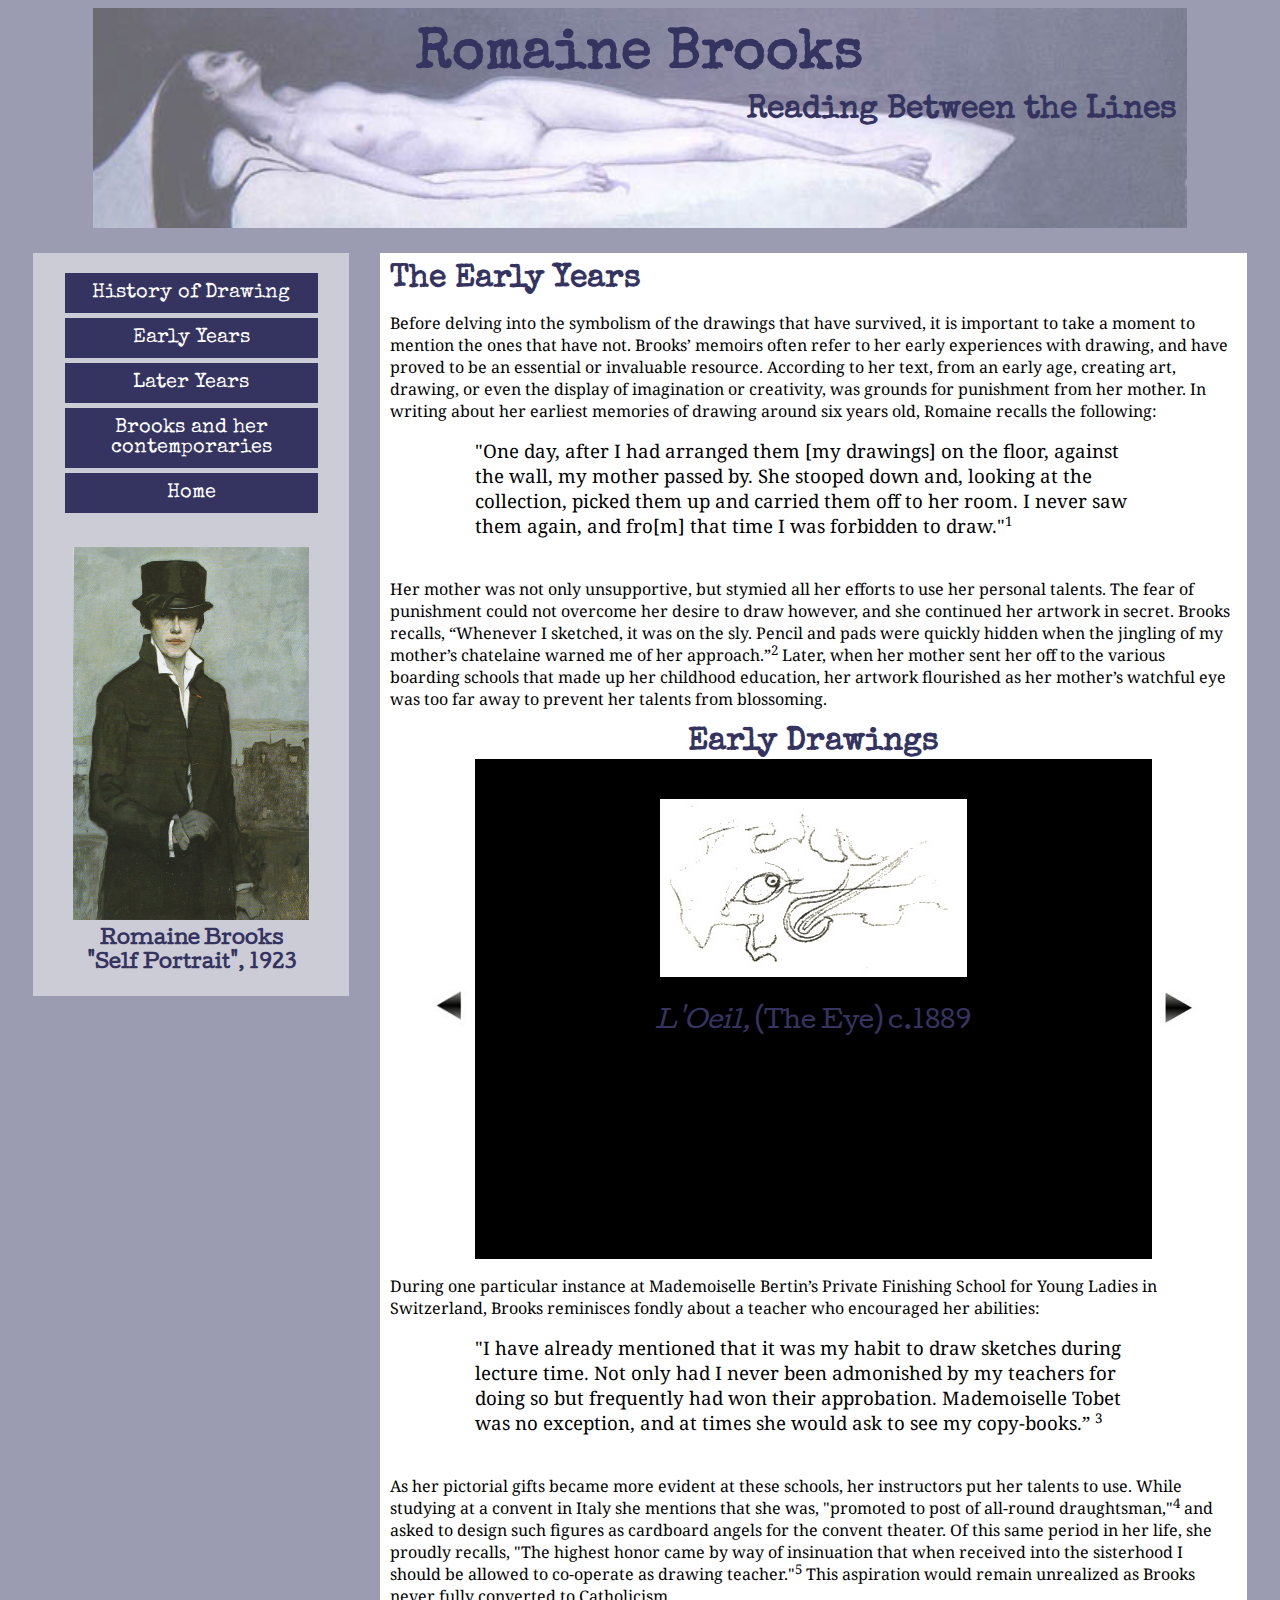
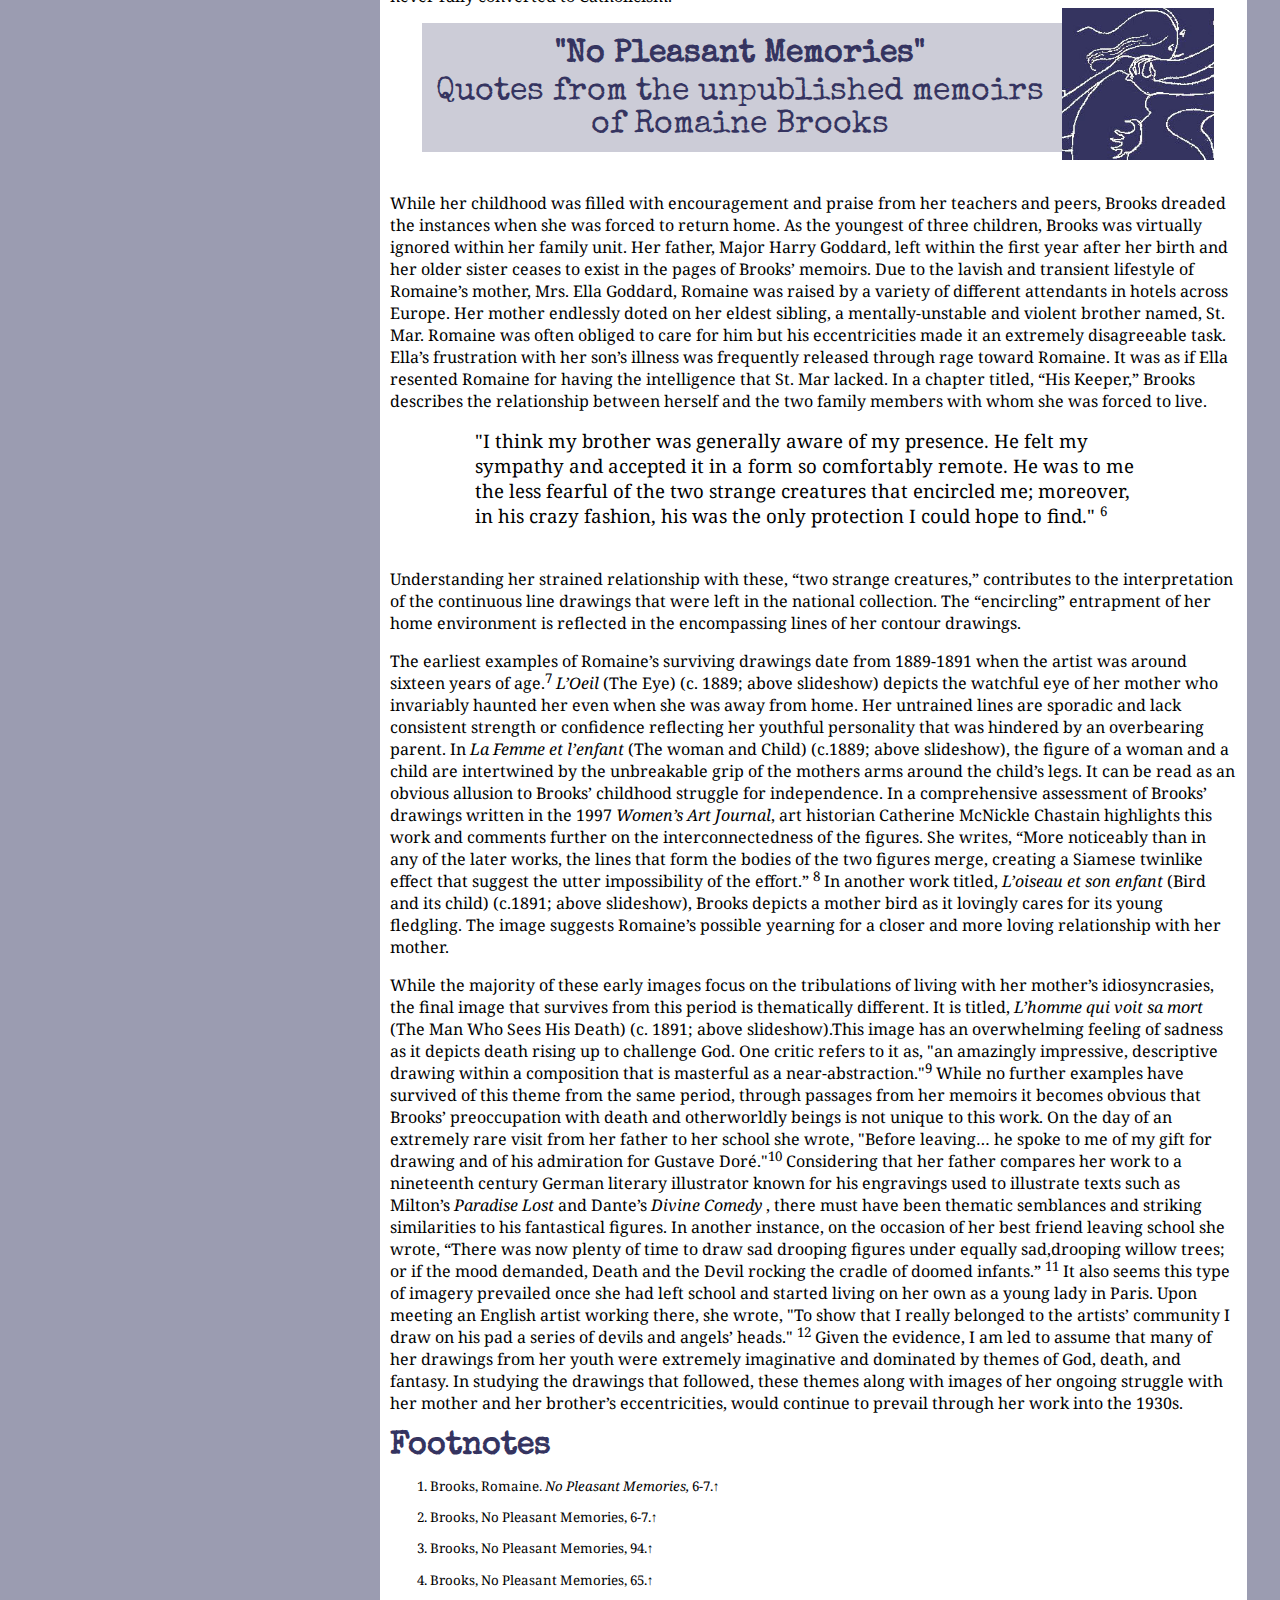
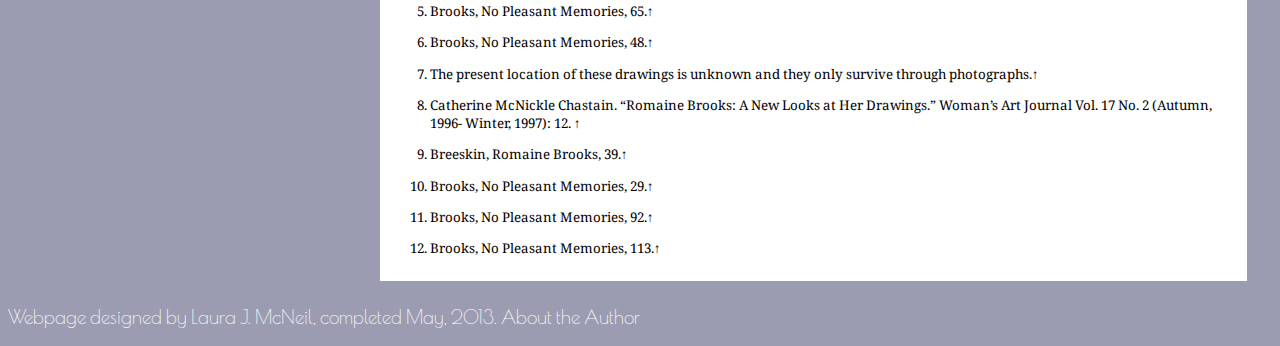
<file: final/EarlyYears.html>
﻿<!DOCTYPE HTML>

<html>

<head>
    
<meta name="viewport" content="width=device-width">
	<meta charset="utf-8">
   
<title>Web Typography</title>
 
<link href='http://fonts.googleapis.com/css?family=Poiret+One|Noto+Serif|Special+Elite|Cutive' rel='stylesheet' type='text/css'>
	<link rel="stylesheet" href="finalstyles.css">


<script src="http://ajax.googleapis.com/ajax/libs/jquery/1.9.1/jquery.min.js"></script>
 
	<script src="jquery-cycle.js" type="text/javascript"></script>   
	    <script type="text/javascript" src="scripts.js"></script>


</head>

<body>
<header>

<h1>Romaine Brooks</h1>

<h2>Reading Between the Lines</h2> 

</header>



<div id="sidebar">
<nav>

    <ul>

        <li><a href="HistoryofDrawing.html">History of Drawing</a></li>

        <li><a href="EarlyYears.html">Early Years</a></li>

        <li><a href="LaterYears.html">Later Years</a></li>

	<li><a href="Conclusion.html">Brooks and her contemporaries</a></li>

	<li><a href="index.html">Home</a></li>
    </ul>



<figure>
  <a href="Brooks.jpg"><img src="Brooks.jpg"/></a>
  <figcaption>Romaine Brooks "Self Portrait", 1923</figcaption>
</figure>
</nav>

</div>


<div id="content">
<h1>The Early Years</h1>
<p>Before delving into the symbolism of the drawings that have survived, it is important to take a moment to mention the ones that have not. Brooks’ memoirs often refer to her early experiences with drawing, and have proved to be an essential or invaluable resource. According to her text, from an early age, creating art, drawing, or even the display of imagination or creativity, was grounds for punishment from her mother. In writing about her earliest memories of drawing around six years old, Romaine recalls the following: </p>

<blockquote class="plain">
<p>"One day, after I had arranged them [my drawings] on the floor, against the wall, my mother passed by. She stooped down and, looking at the collection, picked them up and carried them off to her room. I never saw them again, and fro[m] that time I was forbidden to draw."<sup><a href="#footnote1" id="fn1" title="see footnote">1</a></sup> 
</p>

</blockquote>

<p>Her mother was not only unsupportive, but stymied all her efforts to use her personal talents. The fear of punishment could not overcome her desire to draw however, and she continued her artwork in secret. Brooks recalls, “Whenever I sketched, it was on the sly. Pencil and pads were quickly hidden when the jingling of my mother’s chatelaine warned me of her approach.”<sup><a href="#footnote2" id="fn2" title="see footnote">2</a></sup>  Later, when her mother sent her off to the various boarding schools that made up her childhood education, her artwork flourished as her mother’s watchful eye was too far away to prevent her talents from blossoming. 
</p>

<h3>Early Drawings </h3>

<div id="slidewrapper">


<div id="buttonL">
<img src="Images/leftarrow2.jpg" />
</div>


<div id="slideshow">

<div>
<a href="Images/Eye2.jpg">
<img src="Images/Eye2.jpg" /></a>
<p> <em> L'Oeil,</em> (The Eye) c.1889</p>
</div>

<div>
<a href="Images/womanandchild2.jpg"><img src="Images/womanandchild2.jpg" /></a>
<p><em> La Femme et l'enfant </em> (The Woman and Child),c.1889</p>
</div>

<div>
<a href="Images/Bird2.jpg"><img src="Images/Bird2.jpg" /></a>
<p><em> L'oiseau et son enfant</em> (Bird and its child) c.1891</p>
</div>

<div>
<a href="Images/Man2.jpg"><img src="Images/Man2.jpg" /></a>
<p><em> L'homme qui volt sa mort </em> (The Man who sees His Death) c.1891</p>
</div>

</div> <!--closes slideshow div-->



<div id="buttonR">
<img src="Images/rightarrow.jpg" />
</div>



</div> <!--closes slidewrapper div-->


<p>During one particular instance at Mademoiselle Bertin’s Private Finishing School for Young Ladies in Switzerland, Brooks reminisces fondly about a teacher who encouraged her abilities:</p>

<blockquote class="plain">
<p>"I have already mentioned that it was my habit to draw sketches during lecture time. Not only had I never been admonished by my teachers for doing so but frequently had won their approbation. Mademoiselle Tobet was no exception, and at times she would ask to see my copy-books.” <sup><a href="#footnote3" id="fn3" title="see footnote">3</a></sup> 
</p>

</blockquote>

<p>As her pictorial gifts became more evident at these schools, her instructors put her talents to use. While studying at a convent in Italy she mentions that she was, "promoted to post of all-round draughtsman,"<sup><a href="#footnote4" id="fn4" title="see footnote">4</a></sup> and asked to design such figures as cardboard angels for the convent theater. Of this same period in her life, she proudly recalls, "The highest honor came by way of insinuation that when received into the sisterhood I should be allowed to co-operate as drawing teacher."<sup><a href="#footnote5" id="fn5" title="see footnote">5</a></sup>  This aspiration would remain unrealized as Brooks never fully converted to Catholicism.</p> 



<a href="Quotes.html">
<blockquote>
   
<img src="Caught.jpg" /> 
<h1>"No Pleasant Memories"</h1>
<p>Quotes from the unpublished memoirs of Romaine Brooks</p>

</blockquote>
</a>

<p>While her childhood was filled with encouragement and praise from her teachers and peers, Brooks dreaded the instances when she was forced to return home. As the youngest of three children, Brooks was virtually ignored within her family unit. Her father, Major Harry Goddard, left within the first year after her birth and her older sister ceases to exist in the pages of Brooks’ memoirs. Due to the lavish and transient lifestyle of Romaine’s mother, Mrs. Ella Goddard, Romaine was raised by a variety of different attendants in hotels across Europe. Her mother endlessly doted on her eldest sibling, a mentally-unstable and violent brother named, St. Mar. Romaine was often obliged to care for him but his eccentricities made it an extremely disagreeable task. Ella’s frustration with her son’s illness was frequently released through rage toward Romaine. It was as if Ella resented Romaine for having the intelligence that St. Mar lacked. In a chapter titled, “His Keeper,” Brooks describes the relationship between herself and the two family members with whom she was forced to live. </p>

<blockquote class="plain">
<p>"I think my brother was generally aware of my presence. He felt my sympathy and accepted it in a form so comfortably remote. He was to me the less fearful of the two strange creatures that encircled me; moreover, in his crazy fashion, his was the only protection I could hope to find." <sup><a href="#footnote6" id="fn6" title="see footnote">6</a></sup>
</p>

</blockquote>

<p>Understanding her strained relationship with these, “two strange creatures,” contributes to the interpretation of the continuous line drawings that were left in the national collection. The “encircling” entrapment of her home environment is reflected in the encompassing lines of her contour drawings. </P> 

<p>The earliest examples of Romaine’s surviving drawings date from 1889-1891 when the artist was around sixteen years of age.<sup><a href="#footnote7" id="fn7" title="see footnote">7</a></sup> <em> L’Oeil</em> (The Eye) (c. 1889; above slideshow) depicts the watchful eye of her mother who invariably haunted her even when she was away from home. Her untrained lines are sporadic and lack consistent strength or confidence reflecting her youthful personality that was hindered by an overbearing parent.  In <em>La Femme et l’enfant</em> (The woman and Child) (c.1889; above slideshow), the figure of a woman and a child are intertwined by the unbreakable grip of the mothers arms around the child’s legs. It can be read as an obvious allusion to Brooks’ childhood struggle for independence. In a comprehensive assessment of Brooks’ drawings written in the 1997 <em>Women’s Art Journal</em>, art historian Catherine McNickle Chastain highlights this work and comments further on the interconnectedness of the figures. She writes, “More noticeably than in any of the later works, the lines that form the bodies of the two figures merge, creating a Siamese twinlike effect that suggest the utter impossibility of the effort.” <sup><a href="#footnote8"id="fn8" title="see footnote">8</a></sup> In another work titled, <em>L’oiseau et son enfant </em>(Bird and its child) (c.1891; above slideshow), Brooks depicts a mother bird as it lovingly cares for its young fledgling. The image suggests Romaine’s possible yearning for a closer and more loving relationship with her mother. 

<p>While the majority of these early images focus on the tribulations of living with her mother’s idiosyncrasies, the final image that survives from this period is thematically different. It is titled, <em>L’homme qui voit sa mort </em> (The Man Who Sees His Death) (c. 1891; above slideshow).This image has an overwhelming feeling of sadness as it depicts death rising up to challenge God. One critic refers to it as, "an amazingly impressive, descriptive drawing within a composition that is masterful as a near-abstraction."<sup><a href="#footnote9" id="fn9" title="see footnote">9</a></sup>  While no further examples have survived of this theme from the same period, through passages from her memoirs it becomes obvious that Brooks’ preoccupation with death and otherworldly beings is not unique to this work. On the day of an extremely rare visit from her father to her school she wrote, "Before leaving… he spoke to me of my gift for drawing and of his admiration for Gustave Doré."<sup><a href="#footnote10" id="fn10" title="see footnote">10</a></sup>  Considering that her father compares her work to a nineteenth century German literary illustrator known for his engravings used to illustrate texts such as Milton’s <em>Paradise Lost</em> and Dante’s <em>Divine Comedy </em>, there must have been thematic semblances and striking similarities to his fantastical figures. In another instance, on the occasion of her best friend leaving school she wrote, “There was now plenty of time to draw sad drooping figures under equally sad,drooping willow trees; or if the mood demanded, Death and the Devil rocking the cradle of doomed infants.” <sup><a href="#footnote11"id="fn11" title="see footnote">11</a></sup> It also seems this type of imagery prevailed once she had left school and started living on her own as a young lady in Paris. Upon meeting an English artist working there, she wrote, "To show that I really belonged to the artists’ community I draw on his pad a series of devils and angels’ heads." <sup><a href="#footnote12"id="fn12" title="see footnote">12</a></sup> Given the evidence, I am led to assume that many of her drawings from her youth were extremely imaginative and dominated by themes of God, death, and fantasy. In studying the drawings that followed, these themes along with images of her ongoing struggle with her mother and her brother’s eccentricities, would continue to prevail through her work into the 1930s. </p> 

<h1>Footnotes</h1>
<ol class="footnote">
<li id="footnote1"><p>Brooks, Romaine. <em>No Pleasant Memories,</em> 6-7.<a href="#fn1" title="return to article">↑</a></p></li>

<li id="footnote2"><p>Brooks, No Pleasant Memories, 6-7.<a href="#fn2" title="return to article">↑</a></p></li>

<li id="footnote3"><p>Brooks, No Pleasant Memories, 94.<a href="#fn3" title="return to article">↑</a></p></li>

<li id="footnote4"><p>Brooks, No Pleasant Memories, 65.<a href="#fn4" title="return to article">↑</a></p></li>

<li id="footnote5"><p>Brooks, No Pleasant Memories, 65.<a href="#fn5" title="return to article">↑</a></p></li>

<li id="footnote6"><p>Brooks, No Pleasant Memories, 48.<a href="#fn6" title="return to article">↑</a></p></li>

<li id="footnote7"><p>The present location of these drawings is unknown and they only survive through photographs.<a href="#fn7" title="return to article">↑</a></p></li>


<li id="footnote8"><p>Catherine McNickle Chastain. “Romaine Brooks: A New Looks at Her Drawings.” Woman’s Art Journal Vol. 17 No. 2 (Autumn, 1996- Winter, 1997): 12. <a href="#fn8" title="return to article">↑</a></p></li>


<li id="footnote9"><p>Breeskin, Romaine Brooks, 39.<a href="#fn9" title="return to article">↑</a></p></li>

<li id="footnote10"><p>Brooks, No Pleasant Memories, 29.<a href="#fn10" title="return to article">↑</a></p></li>

<li id="footnote11"><p>Brooks, No Pleasant Memories, 92.<a href="#fn11" title="return to article">↑</a></p></li>


<li id="footnote12"><p>Brooks, No Pleasant Memories, 113.<a href="#fn12" title="return to article">↑</a></p></li>
</ol>



</div>
<footer>
<p>Webpage designed by Laura J. McNeil, completed May, 2013.<a href="http://lmcneil2.github.com/index.html"> About the Author</a></p>
</footer>
</body>
</html>
</file>
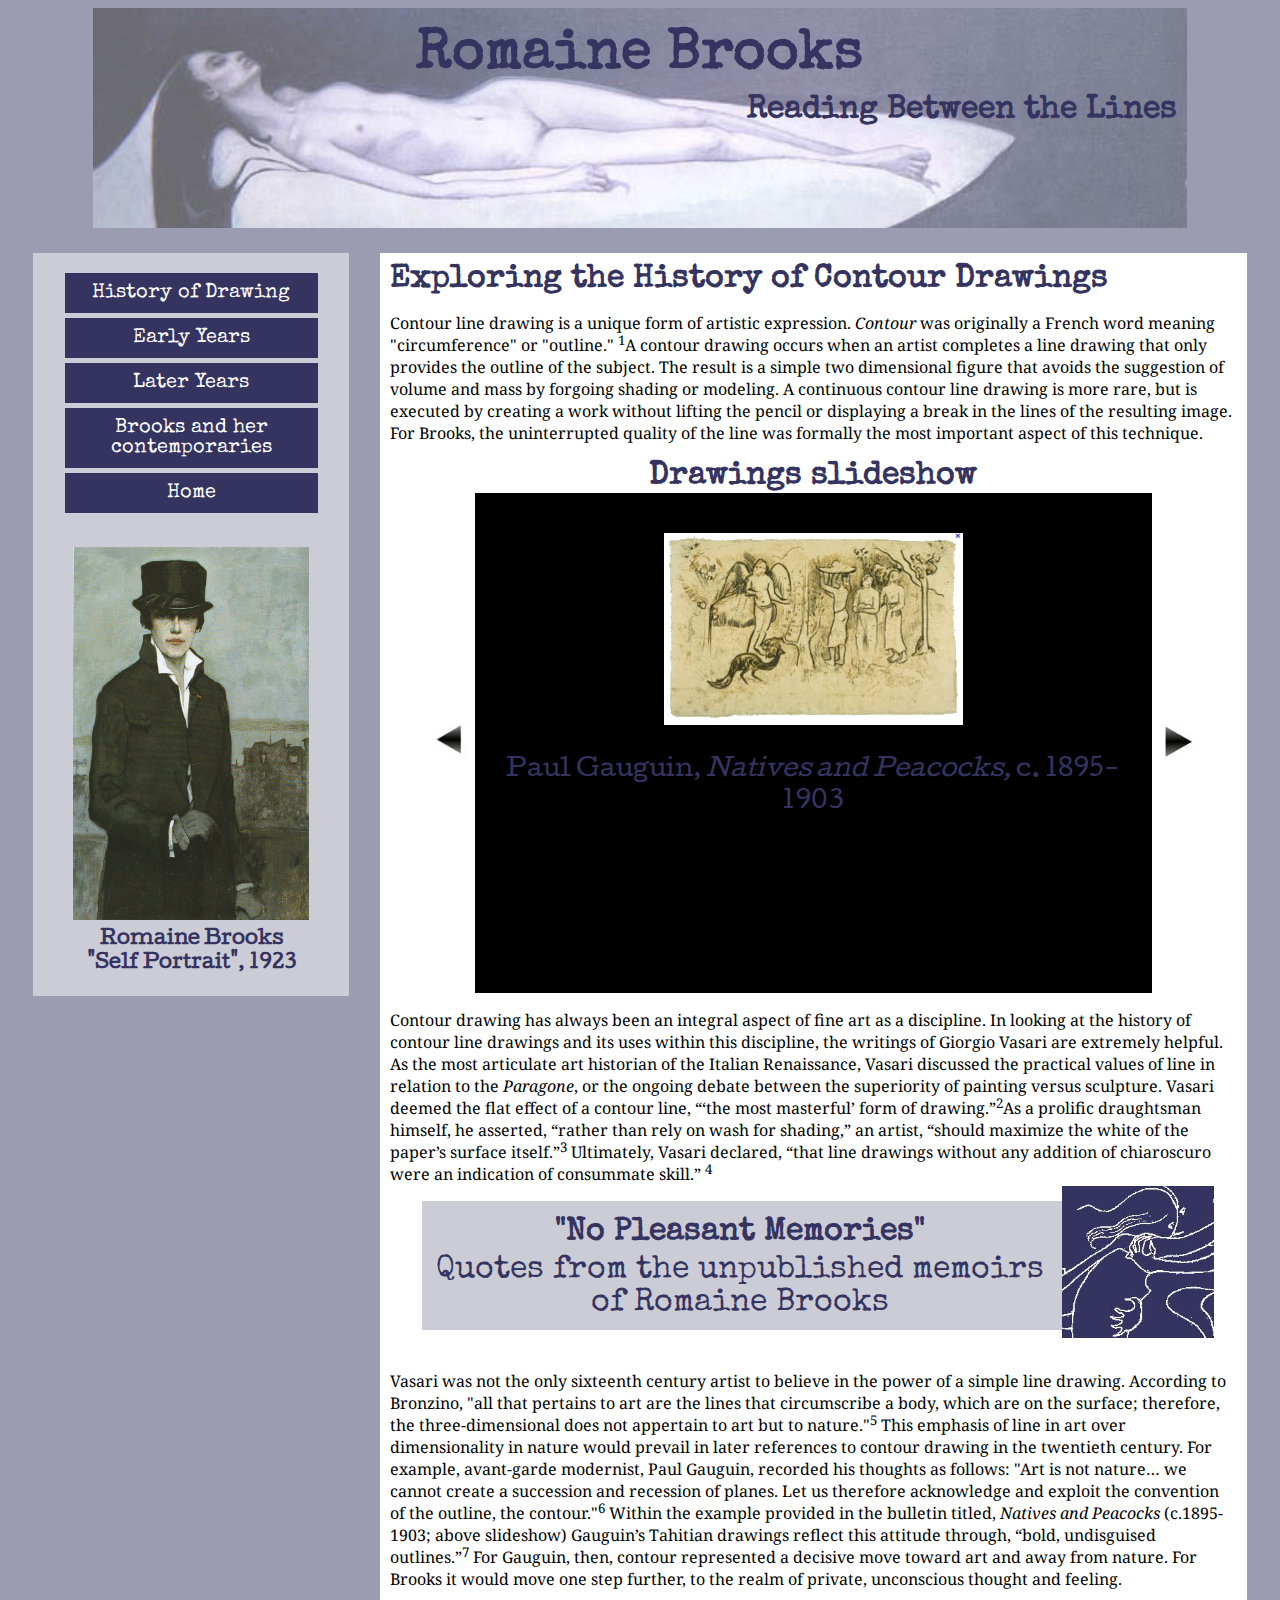
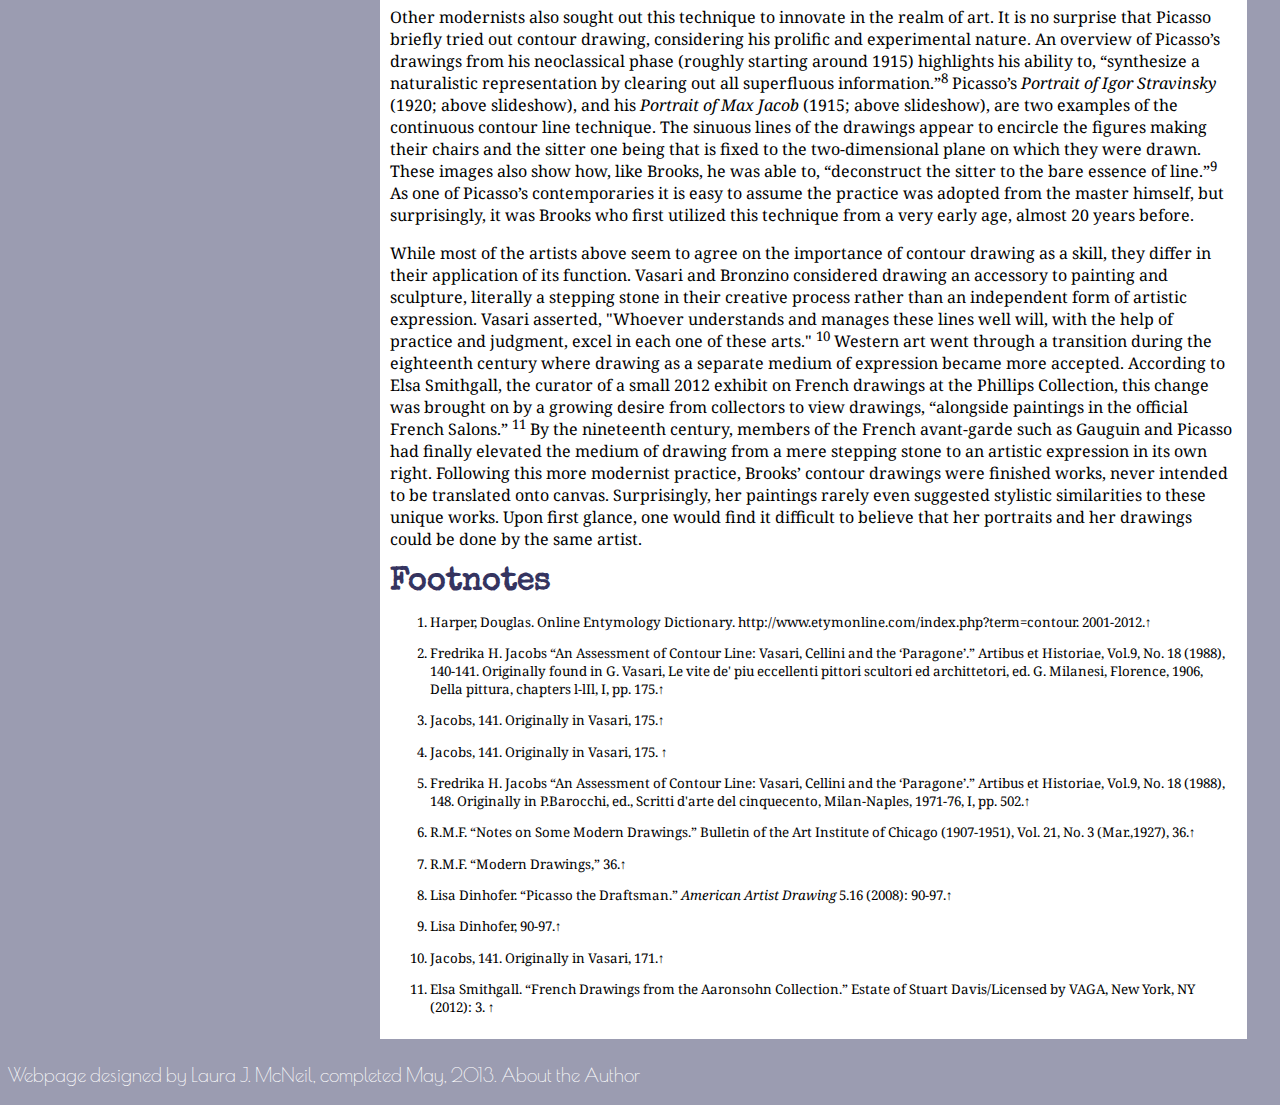
<file: final/HistoryofDrawing.html>
﻿<!DOCTYPE HTML>

<html>

<head>
    
<meta name="viewport" content="width=device-width">
	<meta charset="utf-8">
   
<title>Web Typography</title>
 
<link href='http://fonts.googleapis.com/css?family=Poiret+One|Noto+Serif|Special+Elite|Cutive' rel='stylesheet' type='text/css'>
	<link rel="stylesheet" href="finalstyles.css">


<script src="http://ajax.googleapis.com/ajax/libs/jquery/1.9.1/jquery.min.js"></script>
 
	<script src="jquery-cycle.js" type="text/javascript"></script>   
	    <script type="text/javascript" src="scripts.js"></script>


</head>

<body>
<header>

<h1>Romaine Brooks</h1>

<h2>Reading Between the Lines</h2> 

</header>



<div id="sidebar">
<nav>

    <ul>

        <li><a href="HistoryofDrawing.html">History of Drawing</a></li>

        <li><a href="EarlyYears.html">Early Years</a></li>

        <li><a href="LaterYears.html">Later Years</a></li>

	<li><a href="Conclusion.html">Brooks and her contemporaries</a></li>

	<li><a href="index.html">Home</a></li>
    </ul>



<figure>
  <a href="Brooks.jpg"><img src="Brooks.jpg"/></a>
  <figcaption>Romaine Brooks "Self Portrait", 1923</figcaption>
</figure>
</nav>

</div>


<div id="content">
<h1>Exploring the History of Contour Drawings</h1>
<p>Contour line drawing is a unique form of artistic expression. <em>Contour</em>  was originally a French word meaning "circumference" or "outline." <sup><a href="#footnote1" id="fn1" title="see footnote">1</a></sup>A contour drawing occurs when an artist completes a line drawing that only provides the outline of the subject. The result is a simple two dimensional figure that avoids the suggestion of volume and mass by forgoing shading or modeling. A continuous contour line drawing is more rare, but is executed by creating a work without lifting the pencil or displaying a break in the lines of the resulting image. For Brooks, the uninterrupted quality of the line was formally the most important aspect of this technique. 
</p>

<h3>Drawings slideshow </h3>

<div id="slidewrapper">


<div id="buttonL">
<img src="Images/leftarrow2.jpg" />
</div>


<div id="slideshow">

<div>
<a href="Images/Gauguin2.jpg">
<img src="Images/Gauguin2.jpg" /></a>
<p>Paul Gauguin,<em> Natives and Peacocks,</em> c. 1895-1903</p>
</div>

<div>
<a href="Images/igor2.jpg"><img src="Images/igor2.jpg" /></a>
<p>Pablo Picasso, <em> Igor Stravinsky, </em> c.1920</p>
</div>

<div>
<a href="Images/Picasso2.jpg"><img src="Images/Picasso2.jpg" /></a>
<p>Pablo Picasso, <em> Max Jacob, </em> c. 1915</p>
</div>

</div> <!--closes slideshow div-->



<div id="buttonR">
<img src="Images/rightarrow.jpg" />
</div>



</div> <!--closes slidewrapper div-->


<p>Contour drawing has always been an integral aspect of fine art as a discipline. In looking at the history of contour line drawings and its uses within this discipline, the writings of Giorgio Vasari are extremely helpful. As the most articulate art historian of the Italian Renaissance, Vasari discussed the practical values of line in relation to the <em>Paragone</em>, or the ongoing debate between the superiority of painting versus sculpture. Vasari deemed the flat effect of a contour line, “‘the most masterful’ form of drawing.”<sup><a href="#footnote2" id="fn2" title="see footnote">2</a></sup>As a prolific draughtsman himself, he asserted, “rather than rely on wash for shading,” an artist, “should maximize the white of the paper’s surface itself.”<sup><a href="#footnote3" id="fn3" title="see footnote">3</a></sup> Ultimately, Vasari declared, “that line drawings without any addition of chiaroscuro were an indication of consummate skill.” <sup><a href="#footnote4" id="fn4" title="see footnote">4</a></sup></p>


<a href="Quotes.html">
<blockquote>

<img src="Caught.jpg" />
<h1>"No Pleasant Memories"</h1>
<p>Quotes from the unpublished memoirs of Romaine Brooks</p>

</blockquote>
</a>


<p>Vasari was not the only sixteenth century artist to believe in the power of a simple line drawing. According to Bronzino, "all that pertains to art are the lines that circumscribe a body, which are on the surface; therefore, the three-dimensional does not appertain to art but to nature."<sup><a href="#footnote5" id="fn5" title="see footnote">5</a></sup>  This emphasis of line in art over dimensionality in nature would prevail in later references to contour drawing in the twentieth century.  For example, avant-garde modernist, Paul Gauguin, recorded his thoughts as follows: "Art is not nature… we cannot create a succession and recession of planes. Let us therefore acknowledge and exploit the convention of the outline, the contour."<sup><a href="#footnote6" id="fn6" title="see footnote">6</a></sup> Within the example provided in the bulletin titled, <em>Natives and Peacocks </em> (c.1895-1903; above slideshow) Gauguin’s Tahitian drawings reflect this attitude through, “bold, undisguised outlines.”<sup><a href="#footnote7" id="fn7" title="see footnote">7</a></sup>  For Gauguin, then, contour represented a decisive move toward art and away from nature.  For Brooks it would move one step further, to the realm of private, unconscious thought and feeling.</p>

<p>Other modernists also sought out this technique to innovate in the realm of art.  It is no surprise that Picasso briefly tried out contour drawing, considering his prolific and experimental nature. An overview of Picasso’s drawings from his neoclassical phase (roughly starting around 1915) highlights his ability to, “synthesize a naturalistic representation by clearing out all superfluous information.”<sup><a href="#footnote8" id="fn8" title="see footnote">8</a></sup>  Picasso’s <em>Portrait of Igor Stravinsky</em> (1920; above slideshow), and his <em>Portrait of Max Jacob</em> (1915; above slideshow), are two examples of the continuous contour line technique. The sinuous lines of the drawings appear to encircle the figures making their chairs and the sitter one being that is fixed to the two-dimensional plane on which they were drawn. These images also show how, like Brooks, he was able to, “deconstruct the sitter to the bare essence of line.”<sup><a href="#footnote9" id="fn9" title="see footnote">9</a></sup> As one of Picasso’s contemporaries it is easy to assume the practice was adopted from the master himself, but surprisingly, it was Brooks who first utilized this technique from a very early age, almost 20 years before. </p>

<p>While most of the artists above seem to agree on the importance of contour drawing as a skill, they differ in their application of its function. Vasari and Bronzino considered drawing an accessory to painting and sculpture, literally a stepping stone in their creative process rather than an independent form of artistic expression. Vasari asserted, "Whoever understands and manages these lines well will, with the help of practice and judgment, excel in each one of these arts." <sup><a href="#footnote10" id="fn10" title="see footnote">10</a></sup> Western art went through a transition during the eighteenth century where drawing as a separate medium of expression became more accepted. According to Elsa Smithgall, the curator of a small 2012 exhibit on French drawings at the <a href="http://www.phillipscollection.org/index.aspx">Phillips Collection</a>, this change was brought on by a growing desire from collectors to view drawings, “alongside paintings in the official French Salons.” <sup><a href="#footnote11" id="fn11" title="see footnote">11</a></sup> By the nineteenth century, members of the French avant-garde such as Gauguin and Picasso had finally elevated the medium of drawing from a mere stepping stone to an artistic expression in its own right. Following this more modernist practice, Brooks’ contour drawings were finished works, never intended to be translated onto canvas. Surprisingly, her paintings rarely even suggested stylistic similarities to these unique works. Upon first glance, one would find it difficult to believe that her portraits and her drawings could be done by the same artist.</P> 

<h1>Footnotes</h1>
<ol class="footnote">
<li id="footnote1"><p>Harper, Douglas. Online Entymology Dictionary. http://www.etymonline.com/index.php?term=contour. 2001-2012.<a href="#fn1" title="return to article">↑</a></p></li>

<li id="footnote2"><p>Fredrika H. Jacobs “An Assessment of Contour Line: Vasari, Cellini and the ‘Paragone’.” Artibus et Historiae, Vol.9, No. 18 (1988), 140-141. Originally found in G. Vasari, Le vite de' piu eccellenti pittori scultori ed archittetori, ed. G. Milanesi, Florence, 1906, Della pittura, chapters l-lIl, I, pp. 175.<a href="#fn2" title="return to article">↑</a></p></li>

<li id="footnote3"><p>Jacobs, 141. Originally in Vasari, 175.<a href="#fn3"title="return to article">↑</a></p></li>

<li id="footnote4"><p>Jacobs, 141. Originally in Vasari, 175. <a href="#fn4" title="return to article">↑</a></p></li>

<li id="footnote5"><p>Fredrika H. Jacobs “An Assessment of Contour Line: Vasari, Cellini and the ‘Paragone’.” Artibus et Historiae, Vol.9, No. 18 (1988), 148. Originally in P.Barocchi, ed., Scritti d'arte del cinquecento, Milan-Naples, 1971-76, I, pp. 502.<a href="#fn5" title="return to article">↑</a></p></li>

<li id="footnote6"><p>R.M.F. “Notes on Some Modern Drawings.” Bulletin of the Art Institute of Chicago (1907-1951), Vol. 21, No. 3 (Mar.,1927), 36.<a href="#fn6" title="return to article">↑</a></p></li>

<li id="footnote7"><p>R.M.F. “Modern Drawings,” 36.<a href="#fn7"title="return to article">↑</a></p></li>

<li id="footnote8"><p>Lisa Dinhofer. “Picasso the Draftsman.” <em>American Artist Drawing </em>5.16 (2008): 90-97.<a href="#fn8"title="return to article">↑</a></p></li>

<li id="footnote9"><p>Lisa Dinhofer, 90-97.<a href="#fn9"title="return to article">↑</a></p></li>


<li id="footnote10"><p>Jacobs, 141. Originally in Vasari, 171.<a href="#fn10"title="return to article">↑</a></p></li>

<li id="footnote11"><p>Elsa Smithgall. “French Drawings from the Aaronsohn Collection.” Estate of Stuart Davis/Licensed by VAGA, New York, NY (2012): 3. <a href="#fn11"title="return to article">↑</a></p></li>


</ol>



</div>
<footer>
<p>Webpage designed by Laura J. McNeil, completed May, 2013.<a href="http://lmcneil2.github.com/index.html"> About the Author</a></p>
</footer>
</body>
</html>
</file>
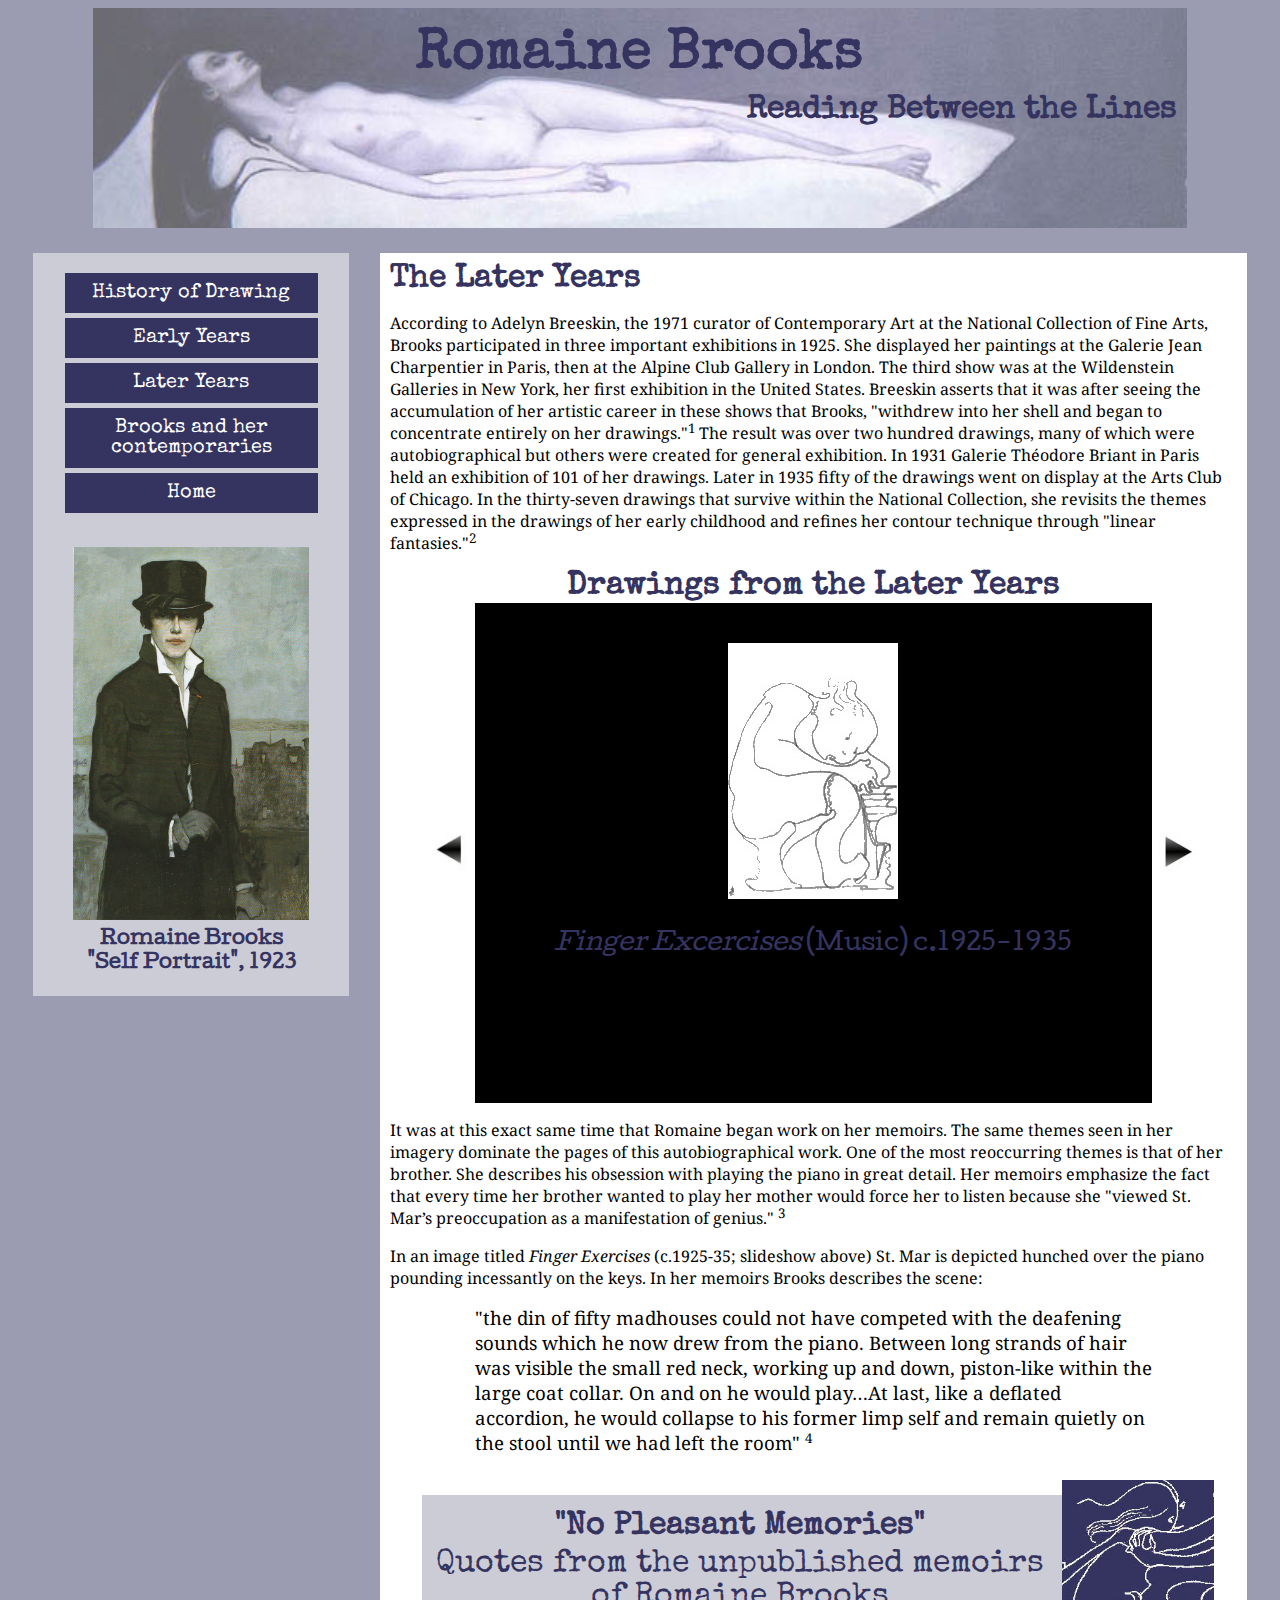
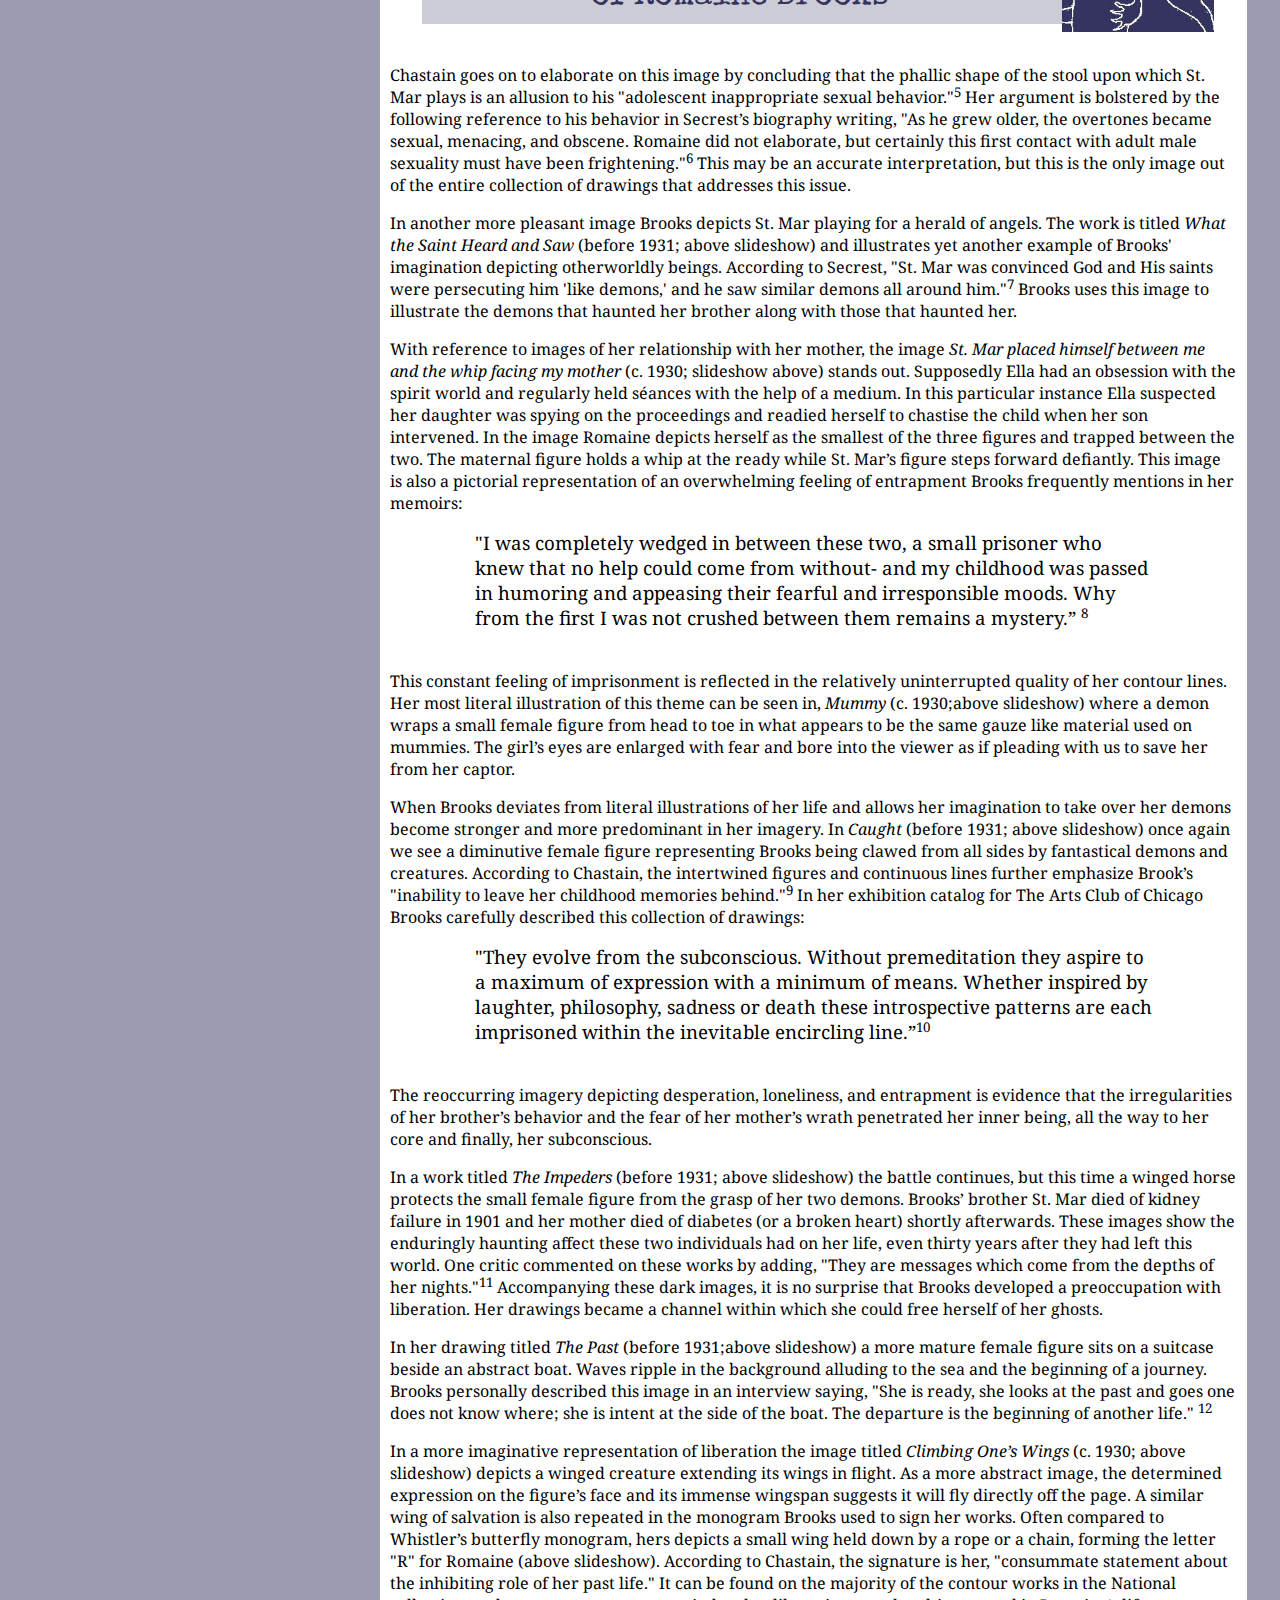
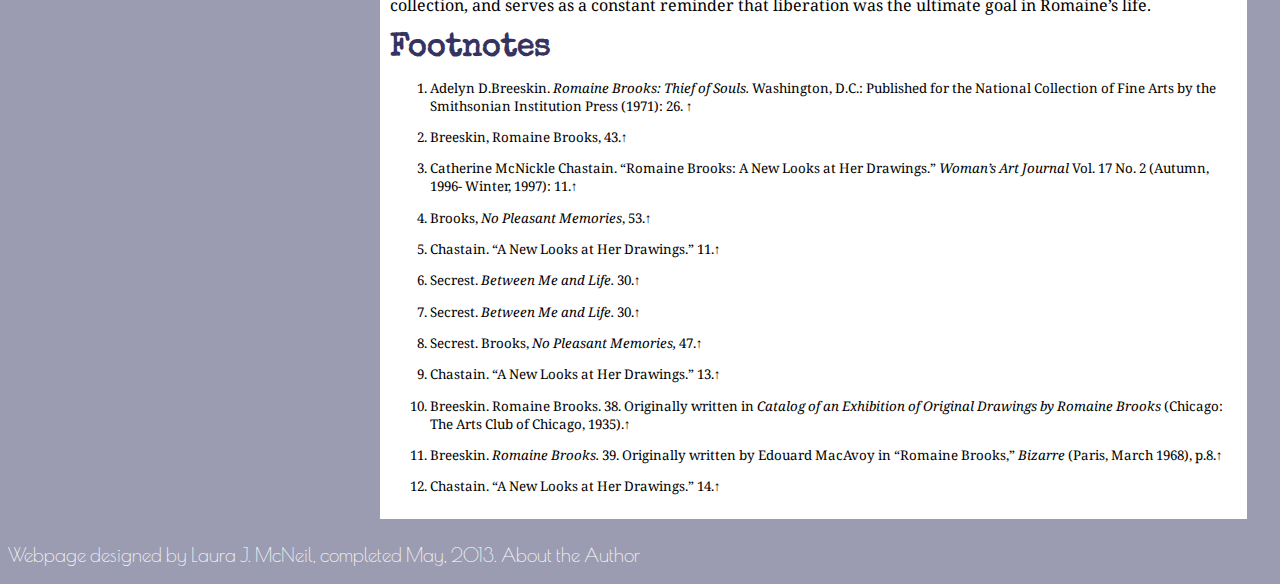
<file: final/LaterYears.html>
﻿<!DOCTYPE HTML>

<html>

<head>
    
<meta name="viewport" content="width=device-width">
	<meta charset="utf-8">
   
<title>Web Typography</title>
 
<link href='http://fonts.googleapis.com/css?family=Poiret+One|Noto+Serif|Special+Elite|Cutive' rel='stylesheet' type='text/css'>
	<link rel="stylesheet" href="finalstyles.css">


<script src="http://ajax.googleapis.com/ajax/libs/jquery/1.9.1/jquery.min.js"></script>
 
	<script src="jquery-cycle.js" type="text/javascript"></script>   
	    <script type="text/javascript" src="scripts.js"></script>


</head>

<body>
<header>

<h1>Romaine Brooks</h1>

<h2>Reading Between the Lines</h2> 

</header>



<div id="sidebar">
<nav>

    <ul>

        <li><a href="HistoryofDrawing.html">History of Drawing</a></li>

        <li><a href="EarlyYears.html">Early Years</a></li>

        <li><a href="LaterYears.html">Later Years</a></li>

	<li><a href="Conclusion.html">Brooks and her contemporaries</a></li>

	<li><a href="index.html">Home</a></li>
    </ul>



<figure>
  <a href="Brooks.jpg"><img src="Brooks.jpg"/></a>
  <figcaption>Romaine Brooks "Self Portrait", 1923</figcaption>
</figure>
</nav>

</div>


<div id="content">
<h1>The Later Years</h1>
<p>According to Adelyn Breeskin, the 1971 curator of Contemporary Art at the <a href="http://siarchives.si.edu/collections/siris_arc_216880">National Collection of Fine Arts</a>, Brooks participated in three important exhibitions in 1925. She displayed her paintings at the <a href="http://fr.wikipedia.org/wiki/Galerie_Charpentier">Galerie Jean Charpentier</a> in Paris, then at the <a href="http://en.wikipedia.org/wiki/Alpine_Club_(UK)">Alpine Club Gallery</a> in London. The third show was at the <a href="http://www.wildenstein.com/main.html">Wildenstein Galleries</a> in New York, her first exhibition in the United States. Breeskin asserts that it was after seeing the accumulation of her artistic career in these shows that Brooks, "withdrew into her shell and began to concentrate entirely on her drawings."<sup><a href="#footnote1" id="fn1" title="see footnote">1</a></sup> The result was over two hundred drawings, many of which were autobiographical but others were created for general exhibition. In 1931 Galerie Théodore Briant in Paris held an exhibition of 101 of her drawings. Later in 1935 fifty of the drawings went on display at the <a href="http://www.artsclubchicago.org/">Arts Club of Chicago.</a>  In the thirty-seven drawings that survive within the National Collection, she revisits the themes expressed in the drawings of her early childhood and refines her contour technique through "linear fantasies."<sup><a href="#footnote2" id="fn2" title="see footnote">2</a></sup> 
</p>

<h3>Drawings from the Later Years</h3>

<div id="slidewrapper">


<div id="buttonL">
<img src="Images/leftarrow2.jpg" />
</div>


<div id="slideshow">

<div>
<a href="Images/Finger2.jpg">
<img src="Images/Finger2.jpg" /></a>
<p><em> Finger Excercises </em> (Music) c.1925-1935</p>
</div>

<div>
<a href="Images/Saint2.jpg"><img src="Images/Saint2.jpg" /></a>
<p><em> What the Saint Heard and Saw</em> (The Saint't Surprise) before 1931.</p>
</div>

<div>
<a href="Images/Mom2.jpg"><img src="Images/Mom2.jpg" /></a>
<p><em> St. Mar placed himself between me and the whip facing my mother</em> (c.1930)</p>
</div>

<div>
<a href="Images/Mummy2.jpg"><img src="Images/Mummy2.jpg" /></a>
<p><em> Mummy</em> (c.1930)</p>
</div>

<div>
<a href="Images/Horse2.jpg"><img src="Images/Horse2.jpg" /></a>
<p><em> The Impeders</em> (before 1931)</p>
</div>

<div>
<a href="Images/Past2.jpg"><img src="Images/Past2.jpg" /></a>
<p><em> The Past</em> (Depart) before 1931</p>
</div>

<div>
<a href="Images/wings.jpg"><img src="Images/wings.jpg" /></a>
<p><em> Climbing one's Wings</em> (c.1931)</p>
</div>

<div>
<a href="Images/name2.jpg"><img src="Images/name2.jpg" /></a>
<p>Romaine Brooks' winged monogram (enlarged)</p>
</div>


</div> <!--closes slideshow div-->



<div id="buttonR">
<img src="Images/rightarrow.jpg" />
</div>



</div> <!--closes slidewrapper div-->


<p>It was at this exact same time that Romaine began work on her memoirs. The same themes seen in her imagery dominate the pages of this autobiographical work. One of the most reoccurring themes is that of her brother. She describes his obsession with playing the piano in great detail. Her memoirs emphasize the fact that every time her brother wanted to play her mother would force her to listen because she "viewed St. Mar’s preoccupation as a manifestation of genius." <sup><a href="#footnote3" id="fn3" title="see footnote">3</a></sup> 
</p> In an image titled <em>Finger Exercises </em>(c.1925-35; slideshow above) St. Mar is depicted hunched over the piano pounding incessantly on the keys. In her memoirs Brooks describes the scene:  </p>

<blockquote class="plain">
<p>"the din of fifty madhouses could not have competed with the deafening sounds which he now drew from the piano. Between long strands of hair was visible the small red neck, working up and down, piston-like within the large coat collar. On and on he would play…At last, like a deflated accordion, he would collapse to his former limp self and remain quietly on the stool until we had left the room"  <sup><a href="#footnote4" id="fn4" title="see footnote">4</a></sup> 
</p>

</blockquote>

<a href="Quotes.html">
<blockquote>
   
<img src="Caught.jpg" /> 
<h1>"No Pleasant Memories"</h1>
<p>Quotes from the unpublished memoirs of Romaine Brooks</p>

</blockquote>
</a>


<p>Chastain goes on to elaborate on this image by concluding that the phallic shape of the stool upon which St. Mar plays is an allusion to his "adolescent inappropriate sexual behavior."<sup><a href="#footnote5" id="fn5" title="see footnote">5</a></sup>  Her argument is bolstered by the following reference to his behavior in Secrest’s biography writing, "As he grew older, the overtones became sexual, menacing, and obscene. Romaine did not elaborate, but certainly this first contact with adult male sexuality must have been frightening."<sup><a href="#footnote6" id="fn6" title="see footnote">6</a></sup> This may be an accurate interpretation, but this is the only image out of the entire collection of drawings that addresses this issue. </p>

<p>In another more pleasant image Brooks depicts St. Mar playing for a herald of angels. The work is titled <em>What the Saint Heard and Saw</em> (before 1931; above slideshow) and illustrates yet another example of Brooks' imagination depicting otherworldly beings. According to Secrest, "St. Mar was convinced God and His saints were persecuting him 'like demons,' and he saw similar demons all around him."<sup><a href="#footnote7" id="fn7" title="see footnote">7</a></sup> Brooks uses this image to illustrate the demons that haunted her brother along with those that haunted her. </p>

<p>With reference to images of her relationship with her mother, the image <em> St. Mar placed himself between me and the whip facing my mother</em> (c. 1930; slideshow above) stands out. Supposedly Ella had an obsession with the spirit world and regularly held séances with the help of a medium. In this particular instance Ella suspected her daughter was spying on the proceedings and readied herself to chastise the child when her son intervened. In the image Romaine depicts herself as the smallest of the three figures and trapped between the two. The maternal figure holds a whip at the ready while St. Mar’s figure steps forward defiantly. This image is also a pictorial representation of an overwhelming feeling of entrapment Brooks frequently mentions in her memoirs:</P> 



<blockquote class="plain">
<p>"I was completely wedged in between these two, a small prisoner who knew that no help could come from without- and my childhood was passed in humoring and appeasing their fearful and irresponsible moods. Why from the first I was not crushed between them remains a mystery.” <sup><a href="#footnote8" id="fn8" title="see footnote">8</a></sup> 
</p>

</blockquote>

<p>This constant feeling of imprisonment is reflected in the relatively uninterrupted quality of her contour lines. Her most literal illustration of this theme can be seen in, <em>Mummy </em> (c. 1930;above slideshow) where a demon wraps a small female figure from head to toe in what appears to be the same gauze like material used on mummies. The girl’s eyes are enlarged with fear and bore into the viewer as if pleading with us to save her from her captor.
</p>

<p>When Brooks deviates from literal illustrations of her life and allows her imagination to take over her demons become stronger and more predominant in her imagery. In <em> Caught</em> (before 1931; above slideshow) once again we see a diminutive female figure representing Brooks being clawed from all sides by fantastical demons and creatures. According to Chastain, the intertwined figures and continuous lines further emphasize Brook’s "inability to leave her childhood memories behind."<sup><a href="#footnote9" id="fn9"title="see footnote">9</a></sup>  In her exhibition catalog for The Arts Club of Chicago Brooks carefully described this collection of drawings:
</p>

<blockquote class="plain">
<p>"They evolve from the subconscious. Without premeditation they aspire to a maximum of expression with a minimum of means. Whether inspired by laughter, philosophy, sadness or death these introspective patterns are each imprisoned within the inevitable encircling line.”<sup><a href="#footnote10" id="fn10" title="see footnote">10</a></sup> 
</p>

</blockquote>

<p>The reoccurring imagery depicting desperation, loneliness, and entrapment is evidence that the irregularities of her brother’s behavior and the fear of her mother’s wrath penetrated her inner being, all the way to her core and finally, her subconscious. </P>

<p>In a work titled <em>The Impeders</em> (before 1931; above slideshow) the battle continues, but this time a winged horse protects the small female figure from the grasp of her two demons. Brooks’ brother St. Mar died of kidney failure in 1901 and her mother died of diabetes (or a broken heart) shortly afterwards. These images show the enduringly haunting affect these two individuals had on her life, even thirty years after they had left this world. One critic commented on these works by adding, "They are messages which come from the depths of her nights."<sup><a href="#footnote11" id="fn11" title="see footnote">11</a></sup>  Accompanying these dark images, it is no surprise that Brooks developed a preoccupation with liberation. Her drawings became a channel within which she could free herself of her ghosts. 
</p>

<p>In her drawing titled <em>The Past</em> (before 1931;above slideshow) a more mature female figure sits on a suitcase beside an abstract boat. Waves ripple in the background alluding to the sea and the beginning of a journey. Brooks personally described this image in an interview saying, "She is ready, she looks at the past and goes one does not know where; she is intent at the side of the boat. The departure is the beginning of another life." <sup><a href="#footnote12" id="fn12" title="see footnote">12</a></sup>
</p>

<p>In a more imaginative representation of liberation the image titled <em>Climbing One’s Wings </em>(c. 1930; above slideshow) depicts a winged creature extending its wings in flight. As a more abstract image, the determined expression on the figure’s face and its immense wingspan suggests it will fly directly off the page. A similar wing of salvation is also repeated in the monogram Brooks used to sign her works. Often compared to Whistler’s butterfly monogram, hers depicts a small wing held down by a rope or a chain, forming the letter "R" for Romaine (above slideshow). According to Chastain, the signature is her, "consummate statement about the inhibiting role of her past life."  It can be found on the majority of the contour works in the National collection, and serves as a constant reminder that liberation was the ultimate goal in Romaine’s life. 



<h1>Footnotes</h1>
<ol class="footnote">
<li id="footnote1"><p>Adelyn D.Breeskin.<em> Romaine Brooks: Thief of Souls.</em> Washington, D.C.: Published for the National Collection of Fine Arts by the Smithsonian Institution Press (1971): 26. <a href="#fn1" title="return to article">↑</a></p></li>

<li id="footnote2"><p>Breeskin, Romaine Brooks, 43.<a href="#fn2" title="return to article">↑</a></p></li>

<li id="footnote3"><p>Catherine McNickle Chastain. “Romaine Brooks: A New Looks at Her Drawings.” <em>Woman’s Art Journal </em>Vol. 17 No. 2 (Autumn, 1996- Winter, 1997): 11.<a href="#fn3" title="return to article">↑</a></p></li>

<li id="footnote4"><p>Brooks, <em>No Pleasant Memories</em>, 53.<a href="#fn4" title="return to article">↑</a></p></li>

<li id="footnote5"><p>Chastain. “A New Looks at Her Drawings.” 11.<a href="#fn5" title="return to article">↑</a></p></li>

<li id="footnote6"><p>Secrest. <em>Between Me and Life.</em> 30.<a href="#fn6" title="return to article">↑</a></p></li>

<li id="footnote7"><p>Secrest. <em>Between Me and Life.</em> 30.<a href="#fn7" title="return to article">↑</a></p></li>

<li id="footnote8"><p>Secrest. Brooks,<em> No Pleasant Memories,</em> 47.<a href="#fn8" title="return to article">↑</a></p></li>

<li id="footnote9"><p>Chastain. “A New Looks at Her Drawings.” 13.<a href="#fn9" title="return to article">↑</a></p></li>

<li id="footnote10"><p>Breeskin. Romaine Brooks. 38. Originally written in <em>Catalog of an Exhibition of Original Drawings by Romaine Brooks </em> (Chicago: The Arts Club of Chicago, 1935).<a href="#fn10" title="return to article">↑</a></p></li>

<li id="footnote11"><p>Breeskin. <em>Romaine Brooks.</em> 39. Originally written by Edouard MacAvoy in “Romaine Brooks,” <em>Bizarre</em> (Paris, March 1968), p.8.<a href="#fn11" title="return to article">↑</a></p></li>

<li id="footnote12"><p>Chastain. “A New Looks at Her Drawings.” 14.<a href="#fn12" title="return to article">↑</a></p></li>




</ol>



</div>
<footer>
<p>Webpage designed by Laura J. McNeil, completed May, 2013.<a href="http://lmcneil2.github.com/index.html"> About the Author</a></p>
</footer>
</body>
</html>
</file>
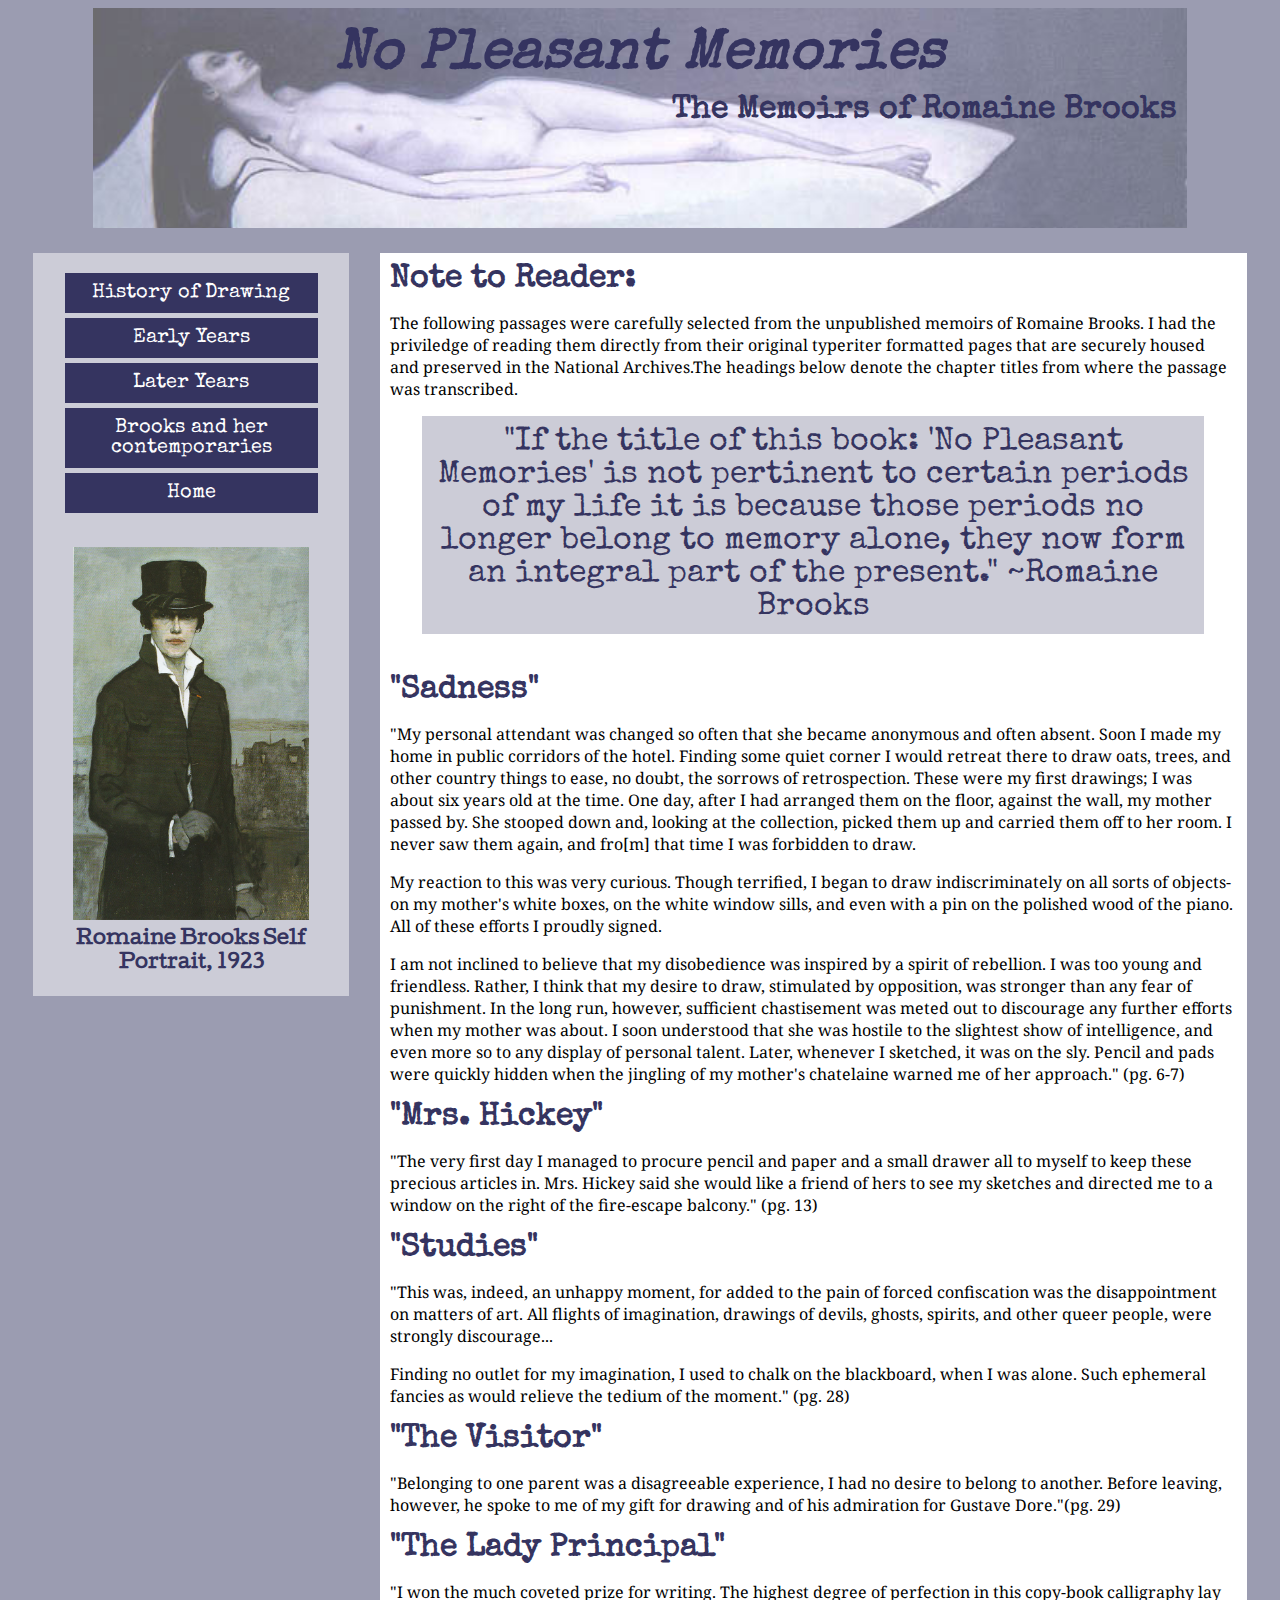
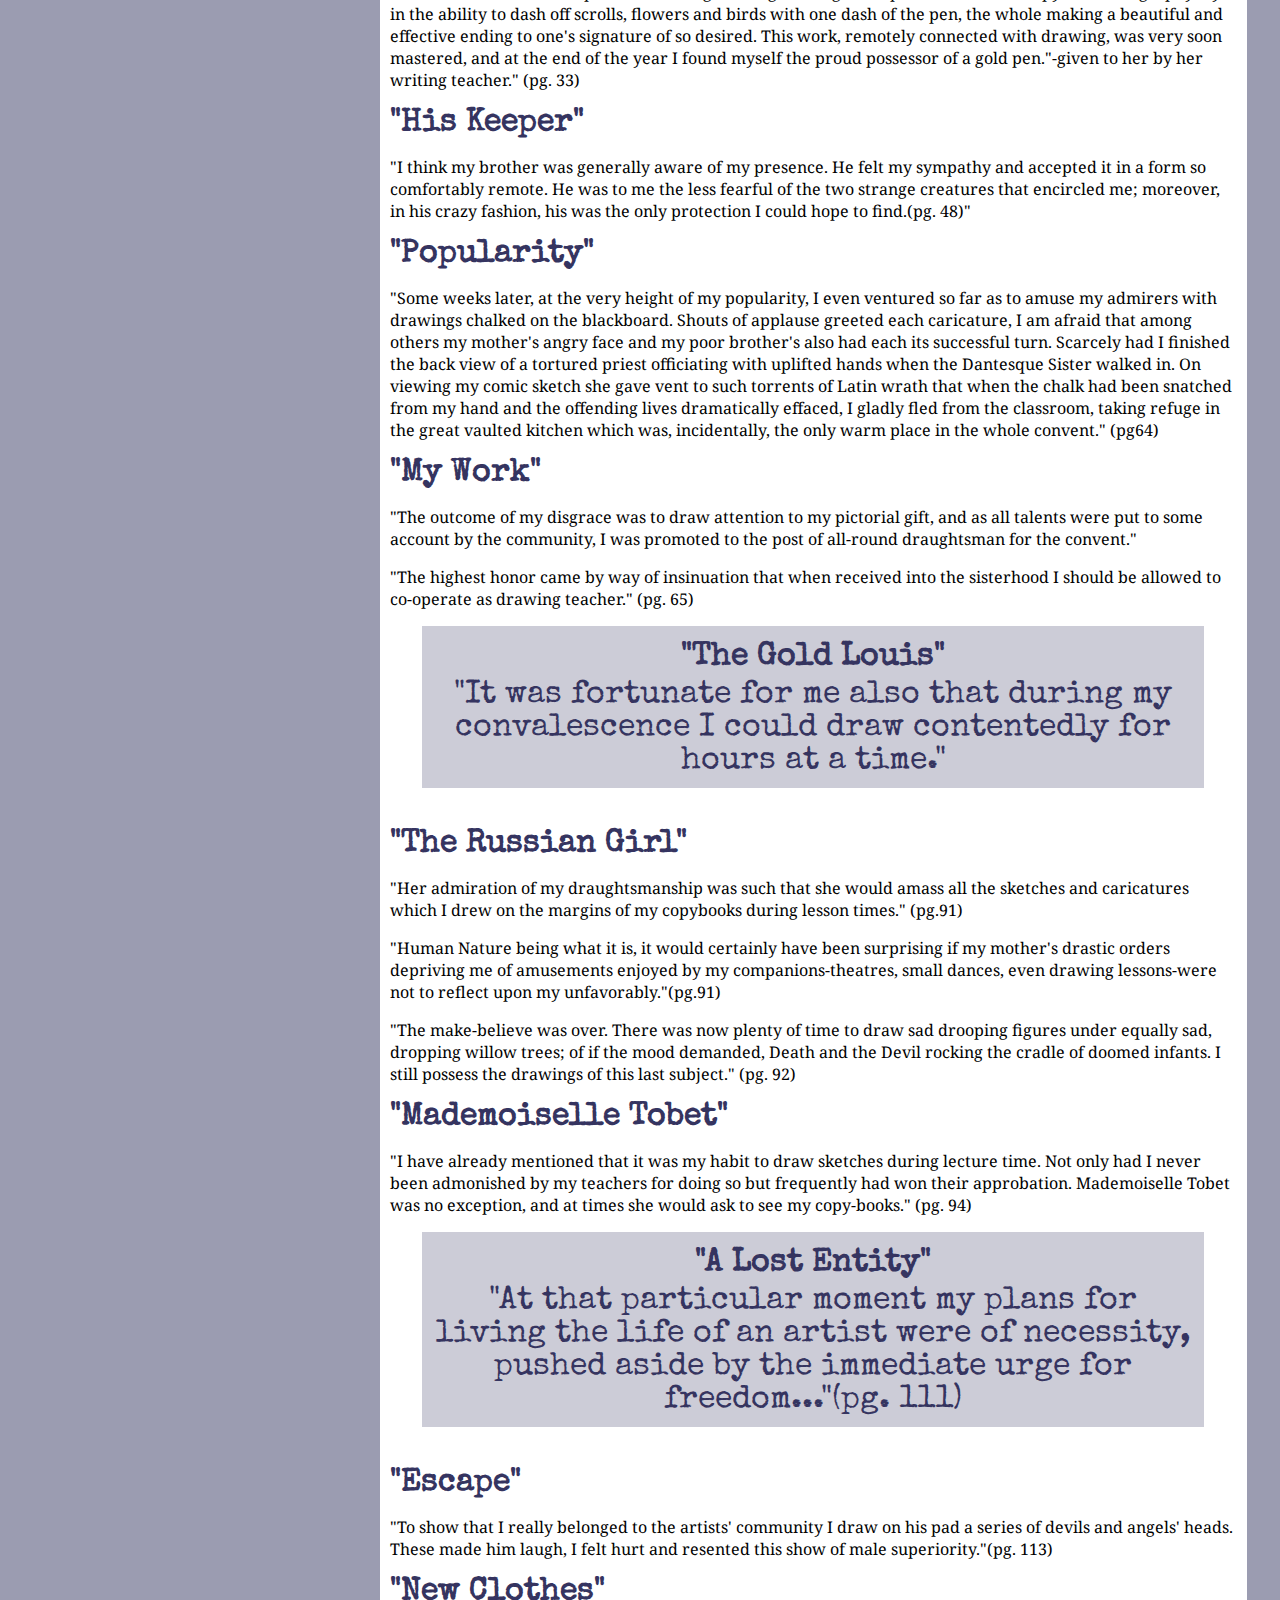
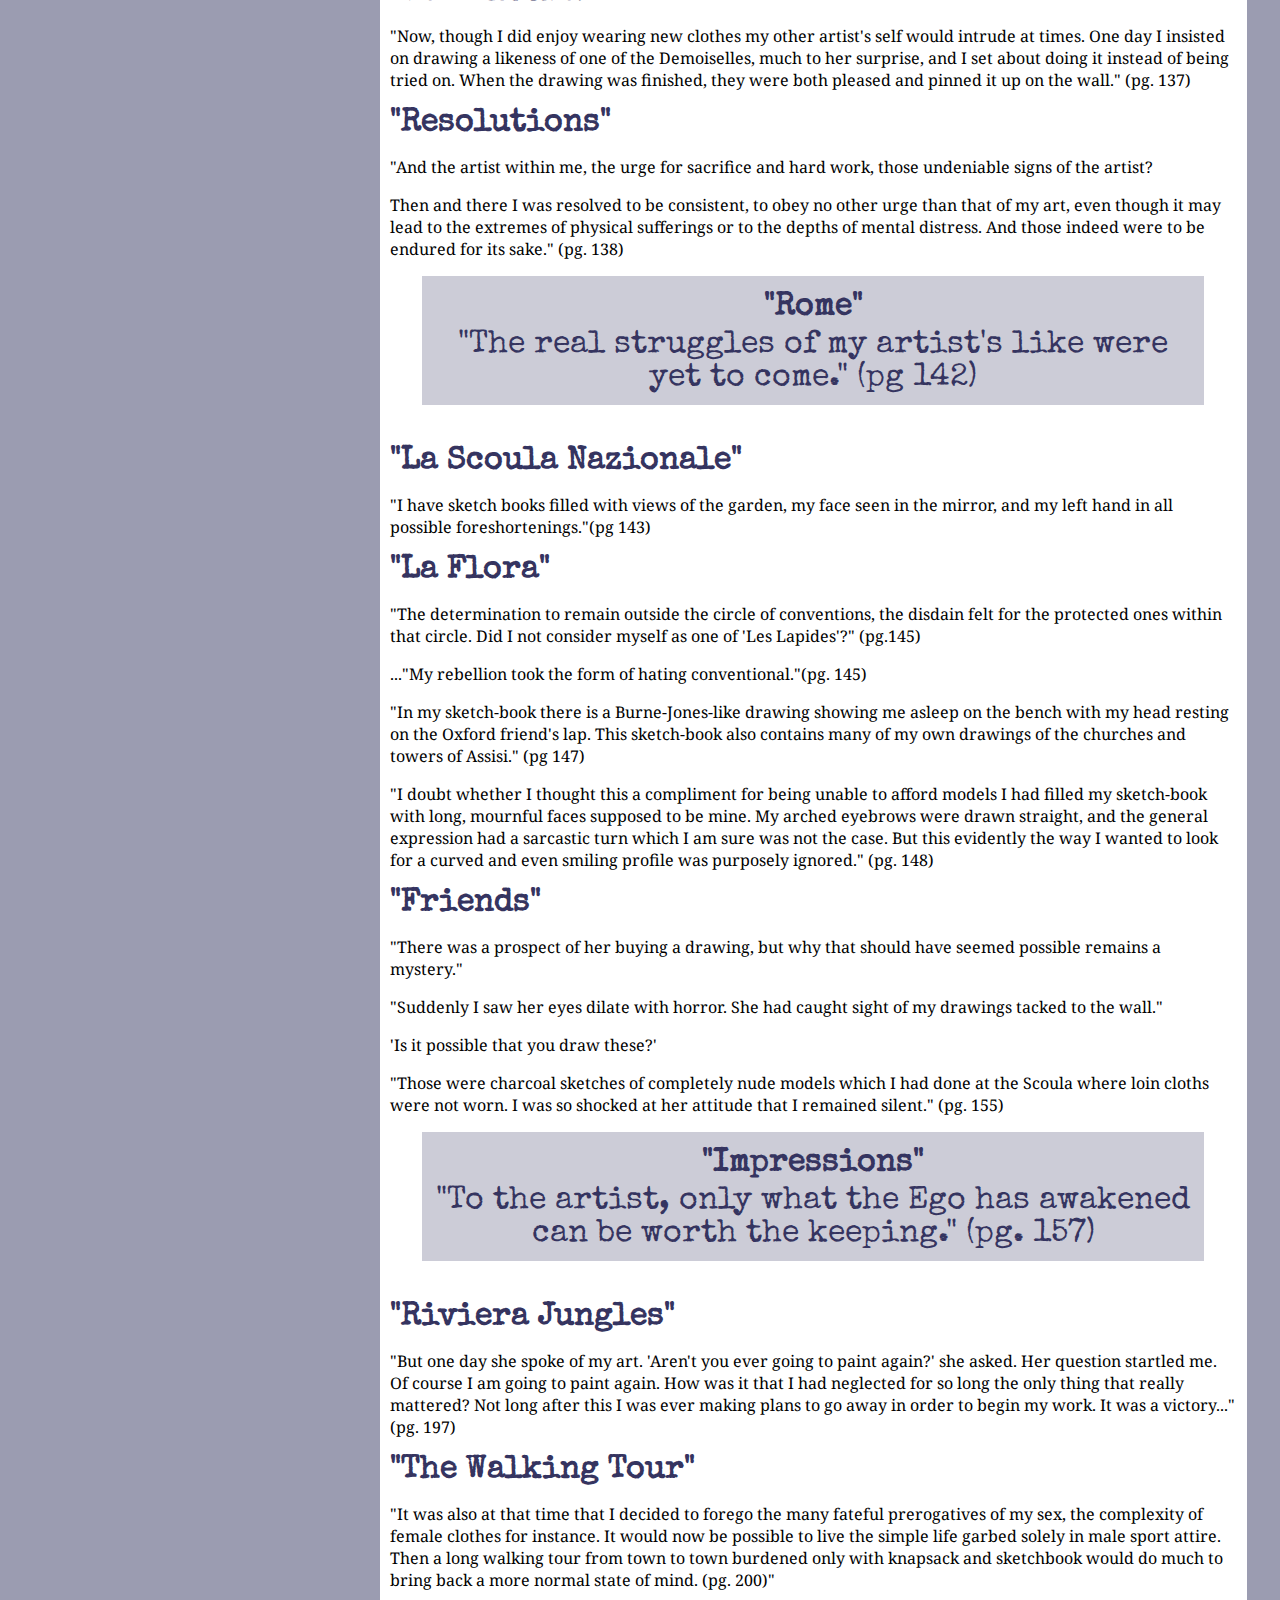
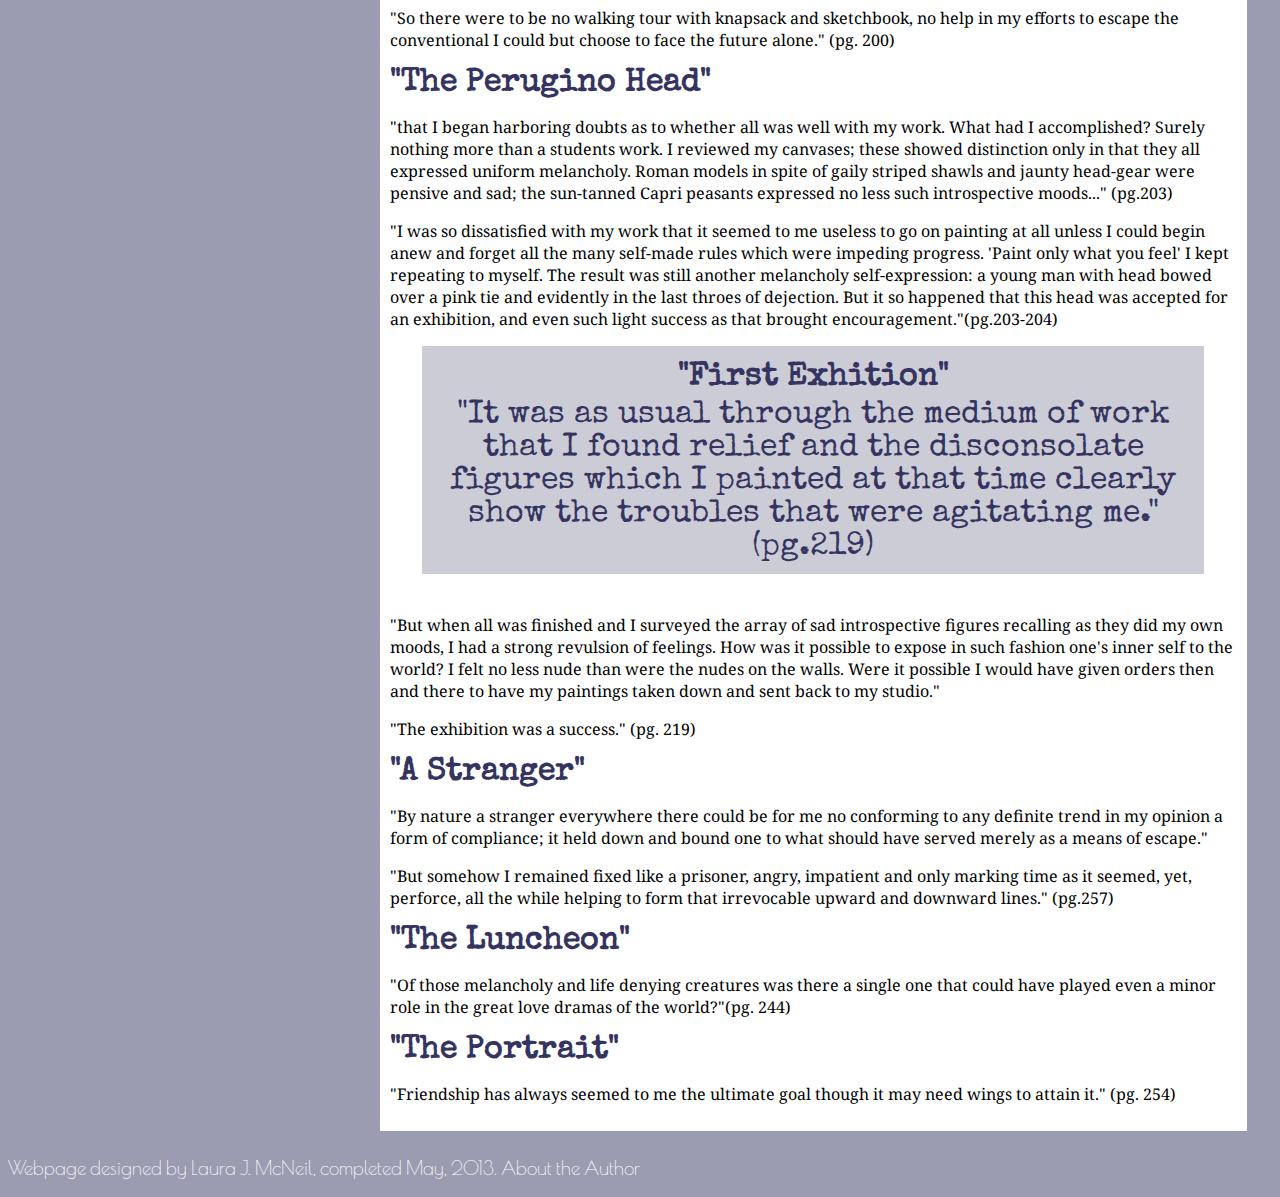
<file: final/Quotes.html>
<!DOCTYPE HTML>

<html>

<head>
    
<meta name="viewport" content="width=device-width">
	<meta charset="utf-8">
   
<title>Web Typography</title>
 
<link href='http://fonts.googleapis.com/css?family=Poiret+One|Noto+Serif|Special+Elite|Cutive' rel='stylesheet' type='text/css'>
	<link rel="stylesheet" href="finalstyles.css">


</head>

<body>
<header>

<h1><em> No Pleasant Memories </em></h1>

<h2>The Memoirs of Romaine Brooks</h2> 

</header>



<div id="sidebar">
<nav>

    <ul>

        <li><a href="HistoryofDrawing.html">History of Drawing</a></li>

        <li><a href="EarlyYears.html">Early Years</a></li>

        <li><a href="LaterYears.html">Later Years</a></li>

	<li><a href="Conclusion.html">Brooks and her contemporaries</a></li>

	<li><a href="index.html">Home</a></li>
    </ul>



<figure>
  <a href="Brooks.jpg"><img src="Brooks.jpg"/></a>
  <figcaption>Romaine Brooks Self Portrait, 1923</figcaption>
</figure>
</nav>

</div>


<div id="content">
<h1>Note to Reader:</h1>
<p>The following passages were carefully selected from the unpublished memoirs of Romaine Brooks. I had the priviledge of reading them directly from their original typeriter formatted pages that are securely housed and preserved in the National Archives.The headings below denote the chapter titles from where the passage was transcribed. </p>

<blockquote>

<p>"If the title of this book: 'No Pleasant Memories' is not pertinent to certain periods of my life it is because those periods no longer belong to memory alone, they now form an integral part of the present." ~Romaine Brooks</p>

</blockquote>



<h1>"Sadness"</h1>
<p>"My personal attendant was changed so often that she became anonymous and often absent. Soon I made my home in public corridors of the hotel. Finding some quiet corner I would retreat there to draw oats, trees, and other country things to ease, no doubt, the sorrows of retrospection.
These were my first drawings; I was about six years old at the time. One day, after I had arranged them on the floor, against the wall, my mother passed by. She stooped down and, looking at the collection, picked them up and carried them off to her room. I never saw them again, and fro[m] that time I was forbidden to draw. 
</p>

<p>My reaction to this was very curious. Though terrified, I began to draw indiscriminately on all sorts of objects-on my mother's white boxes, on the white window sills, and even with a pin on the polished wood of the piano. All of these efforts I proudly signed. </p>

<p>I am not inclined to believe that my disobedience was inspired by a spirit of rebellion. I was too young and friendless. Rather, I think that my desire to draw, stimulated by opposition, was stronger than any fear of punishment. In the long run, however, sufficient chastisement was meted out to discourage any further efforts when my mother was about. I soon understood that she was hostile to the slightest show of intelligence, and even more so to any display of personal talent. Later, whenever I sketched, it was on the sly. Pencil and pads were quickly hidden when the jingling of my mother's chatelaine warned me of her approach." (pg. 6-7)</p>


<h1>"Mrs. Hickey"</h1>
<p>"The very first day I managed to procure pencil and paper and a small drawer all to myself to keep these precious articles in. Mrs. Hickey said she would like a friend of hers to see my sketches and directed me to a window on the right of the fire-escape balcony." (pg. 13) </p>

<h1>"Studies"</h1>
<p>"This was, indeed, an unhappy moment, for added to the pain of forced confiscation was the disappointment on matters of art. All flights of imagination, drawings of devils, ghosts, spirits, and other queer people, were strongly discourage...</p>

<p>
Finding no outlet for my imagination, I used to chalk on the blackboard, when I was alone. Such ephemeral fancies as would relieve the tedium of the moment." (pg. 28)</p>

<h1>"The Visitor"</h1>
<p>"Belonging to one parent was a disagreeable experience, I had no desire to belong to another. Before leaving, however, he spoke to me of my gift for drawing and of his admiration for Gustave Dore."(pg. 29)</p>


<h1>"The Lady Principal"</h1>
<p>"I won the much coveted prize for writing. The highest degree of perfection in this copy-book calligraphy lay in the ability to dash off scrolls, flowers and birds with one dash of the pen, the whole making a beautiful and effective ending to one's signature of so desired. This work, remotely connected with drawing, was very soon mastered, and at the end of the year I found myself the proud possessor of a gold pen."-given to her by her writing teacher." (pg. 33)<p/>


<h1>"His Keeper"</h1>
<p>"I think my brother was generally aware of my presence. He felt my sympathy and accepted it in a form so comfortably remote. He was to me the less fearful of the two strange creatures that encircled me; moreover, in his crazy fashion, his was the only protection I could hope to find.(pg. 48)"</p>

<h1>"Popularity"</h1>
<p>"Some weeks later, at the very height of my popularity, I even ventured so far as to amuse my admirers with drawings chalked on the blackboard. Shouts of applause greeted each caricature, I am afraid that among others my mother's angry face and my poor brother's also had each its successful turn. Scarcely had I finished the back view of a tortured priest officiating with uplifted hands when the Dantesque Sister walked in. On viewing my comic sketch she gave vent to such torrents of Latin wrath that when the chalk had been snatched from my hand and the offending lives dramatically effaced, I gladly fled from the classroom, taking refuge in the great vaulted kitchen which was, incidentally, the only warm place in the whole convent." (pg64)</p>

<h1>"My Work"</h1>
<p>"The outcome of my disgrace was to draw attention to my pictorial gift, and as all talents were put to some account by the community, I was promoted to the post of all-round draughtsman for the convent."</p> 

<p> "The highest honor came by way of insinuation that when received into the sisterhood I should be allowed to co-operate as drawing teacher." (pg. 65)</p>

<blockquote>
    
<h1>"The Gold Louis"</h1>
<p>"It was fortunate for me also that during my convalescence I could draw contentedly for hours at a time."</p>

</blockquote>


<h1>"The Russian Girl"</h1>

<p>"Her admiration of my draughtsmanship was such that she would amass all the sketches and caricatures which I drew on the margins of my copybooks during lesson times." (pg.91)</p>


<p>"Human Nature being what it is, it would certainly have been surprising if my mother's drastic orders depriving me of amusements enjoyed by my companions-theatres, small dances, even drawing lessons-were not to reflect upon my unfavorably."(pg.91)</p>

<p>"The make-believe was over. There was now plenty of time to draw sad drooping figures under equally sad, dropping willow trees; of if the mood demanded, Death and the Devil rocking the cradle of doomed infants. I still possess the drawings of this last subject." (pg. 92)</p>


<h1>"Mademoiselle Tobet"</h1>
<p>"I have already mentioned that it was my habit to draw sketches during lecture time. Not only had I never been admonished by my teachers for doing so but frequently had won their approbation. Mademoiselle Tobet was no exception, and at times she would ask to see my copy-books." (pg. 94)</p>


<blockquote>
   
<h1>"A Lost Entity"</h1>
<p>"At that particular moment my plans for living the life of an artist were of necessity, pushed aside by the immediate urge for freedom..."(pg. 111)
</p>
</blockquote>


<h1>"Escape"</h1>
<p>"To show that I really belonged to the artists' community I draw on his pad a series of devils and angels' heads. These made him laugh, I felt hurt and resented this show of male superiority."(pg. 113)</p>

<h1>"New Clothes"</h1>
<p>"Now, though I did enjoy wearing new clothes my other artist's self would intrude at times. One day I insisted on drawing a likeness of one of the Demoiselles, much to her surprise, and I set about doing it instead of being tried on. When the drawing was finished, they were both pleased and pinned it up on the wall." (pg. 137)</p>


<h1>"Resolutions"</h1>
<p>"And the artist within me, the urge for sacrifice and hard work, those undeniable signs of the artist?</p>

<p>Then and there I was resolved to be consistent, to obey no other urge than that of my art, even though it may lead to the extremes of physical sufferings or to the depths of mental distress. And those indeed were to be endured for its sake." (pg. 138)</p>


<blockquote>
   
<h1>"Rome"</h1>
<p>"The real struggles of my artist's like were yet to come." (pg 142)
</p>
</blockquote>

<h1>"La Scoula Nazionale"</h1>
<p>"I have sketch books filled with views of the garden, my face seen in the mirror, and my left hand in all possible foreshortenings."(pg 143)<p/>

<h1>"La Flora"</h1>
<p>"The determination to remain outside the circle of conventions, the disdain felt for the protected ones within that circle. Did I not consider myself as one of 'Les Lapides'?" (pg.145)

<p>..."My rebellion took the form of hating conventional."(pg. 145)</p>

<p>"In my sketch-book there is a Burne-Jones-like drawing showing me asleep on the bench with my head resting on the Oxford friend's lap. This sketch-book also contains many of my own drawings of the churches and towers of Assisi." (pg 147)</p>

<p>"I doubt whether I thought this a compliment for being unable to afford models I had filled my sketch-book with long, mournful faces supposed to be mine. My arched eyebrows were drawn straight, and the general expression had a sarcastic turn which I am sure was not the case. But this evidently the way I wanted to look for a curved and even smiling profile was purposely ignored." (pg. 148)</p>

<h1>"Friends"</h1>
<p>"There was a prospect of her buying a drawing, but why that should have seemed possible remains a mystery."</p>
<p>"Suddenly I saw her eyes dilate with horror. She had caught sight of my drawings tacked to the wall."</p>
<p>'Is it possible that you draw these?'</p>
<p>"Those were charcoal sketches of completely nude models which I had done at the Scoula where loin cloths were not worn. I was so shocked at her attitude that I remained silent." (pg. 155)</p>


<blockquote>
   
<h1>"Impressions"</h1>
<p>"To the artist, only what the Ego has awakened can be worth the keeping." (pg. 157)
</p>
</blockquote>


<h1>"Riviera Jungles"</h1>
<p>"But one day she spoke of my art. 'Aren't you ever going to paint again?' she asked. Her question startled me. Of course I am going to paint again. How was it that I had neglected for so long the only thing that really mattered? Not long after this I was ever making plans to go away in order to begin my work. It was a victory..."(pg. 197)</p>


<h1>"The Walking Tour"</h1>
<p>"It was also at that time that I decided to forego the many fateful prerogatives of my sex, the complexity of female clothes for instance. It would now be possible to live the simple life garbed solely in male sport attire. Then a long walking tour from town to town burdened only with knapsack and sketchbook would do much to bring back a more normal state of mind. (pg. 200)" </p>

<p>"So there were to be no walking tour with knapsack and sketchbook, no help in my efforts to escape the conventional I could but choose to face the future alone." (pg. 200)</p>

<h1>"The Perugino Head"</h1>
<p>"that I began harboring doubts as to whether all was well with my work. What had I accomplished? Surely nothing more than a students work. I reviewed my canvases; these showed distinction only in that they all expressed uniform melancholy. Roman models in spite of gaily striped shawls and jaunty head-gear were pensive and sad; the sun-tanned Capri peasants expressed no less such introspective moods..." (pg.203)</p>

<p>"I was so dissatisfied with my work that it seemed to me useless to go on painting at all unless I could begin anew and forget all the many self-made rules which were impeding progress. 'Paint only what you feel' I kept repeating to myself. The result was still another melancholy self-expression: a young man with head bowed over a pink tie and evidently in the last throes of dejection. But it so happened that this head was accepted for an exhibition, and even such light success as that brought encouragement."(pg.203-204)</p>


<blockquote>
   
<h1>"First Exhition"</h1>
<p>
"It was as usual through the medium of work that I found relief and the disconsolate figures which I painted at that time clearly show the troubles that were agitating me."(pg.219)</p>
</blockquote>

<p>"But when all was finished and I surveyed the array of sad introspective figures recalling as they did my own moods, I had a strong revulsion of feelings. How was it possible to expose in such fashion one's inner self to the world? I felt no less nude than were the nudes on the walls. Were it possible I would have given orders then and there to have my paintings taken down and sent back to my studio."</p>

<p>"The exhibition was a success." (pg. 219)</p>


<h1>"A Stranger"</h1>
<p>"By nature a stranger everywhere there could be for me no conforming to any definite trend in my opinion a form of compliance; it held down and bound one to what should have served merely as a means of escape."</p>
<p>"But somehow I remained fixed like a prisoner, angry, impatient and only marking time as it seemed, yet, perforce, all the while helping to form that irrevocable upward and downward lines." (pg.257)</p>


<h1>"The Luncheon"</h1>
<p>"Of those melancholy and life denying creatures was there a single one that could have played even a minor role in the great love dramas of the world?"(pg. 244)</p>

<h1>"The Portrait"</h1>
<p>"Friendship has always seemed to me the ultimate goal though it may need wings to attain it." (pg. 254)</p>






</div>
<footer>
<p>Webpage designed by Laura J. McNeil, completed May, 2013.<a href="http://lmcneil2.github.com/index.html"> About the Author</a></p>
</footer>
</body>
</html>
</file>
<file: final/finalstyles.css>
html{
	
background-color:#9B9cb1;

}

body{

}
img {
	max-width:100%;
}


header{

	background-color:#353460;
	
	padding:10px;
	
	
	text-align:center;
	
	margin: 5%, auto;
	background-image:url(trajet2.jpg);

	background-repeat:no-repeat;
	background-size:cover;
	width: 85%;

	margin:auto;		
	height:200px;

}

h1{

	font-family:'Special Elite', cursive;

	margin:0;

	color: #353460;
}

header h1{
	font-size:42pt;
	padding-top:10px;
	margin-bottom:0px;
}

h3{
	font-family:'Special Elite', cursive;

	font-size:24pt;	
	margin:0;

	color: #353460;
	text-align:center;
	
}

a:link { 	
    
	text-decoration: none;

	list-style-type: none;

	color:#ffffff;
}


p a:link{
	color:#000;
}

p a:visited{
	color:#9B9cb1;
}


sup {
	font-size:10pt;
	line-height:8pt;
}

sup a:link{
	color:#000;
}


sup a:visited{
	color:black;
}

ol.footnote a:link{
	color:black;
}

ol.footnote a:visited{
	color:black;
}

ol.footnote {
	font-size: 10pt;
}


h2{
	color:#353460;
	font-family:'Special Elite', cursive;

	text-align:right;
	font-size: 24pt;
}

header h2{
	padding-top:10px;
	margin-top:0px;
}

nav{

	padding-top:5px;

	padding-bottom:5px;

	text-align:center;

	font-size:20px;


}
a:visited { 	
    
	text-decoration: none;

	list-style-type: none;

	color:#ccccd7;
   
}

a:hover { 	
    
	text-decoration: underline;

	list-style-type: none;

	color:#ffffff;
}

nav ul{

   list-style-type: none;

   padding: 10px;
   margin: auto;
   width: 80%;

   min-width: 120px;
   text-align:center;

}

nav li{

   background-color: #353460;   	
   font-family:'Special Elite', cursive;

   color: white;

   display:block;

   padding:10px;

   margin-top:5px;
   margin-bottom:5px;
}


nav figure{
    text-align:center;
    color:#353460;
    
    font-family: 'Cutive', serif;
    font-size: 14pt;
    font-weight: bolder;
}



#sidebar {

    background-color: #ccccd7;

    float: left;

    width: 25%;
    height: 80%;
    margin: 2% 0% 2% 2%; 
    min-width:140px;
 
}



#content {

    background-color: #ffffff;

    font-family: 'Noto Serif', serif;

    width: 67%;

    float: right;
    margin: 2% 2% 2% 2%;
    padding: 10px; 
    min-width:160px;

    }

blockquote {
	background-color:#ccccd7;
	padding:10px 10px 10px 10px;
	width:90%;
	margin-left: auto;
	margin-right: auto;
	margin-bottom:40px;
	min-width:140px;
	text-align:center;

}
blockquote h1{
        text-align: center;
	padding-top: 5px;
	padding-bottom: 5px;
}
blockquote p{
	display:inline;
	text-align:center;
	font-family:'Special Elite', cursive;
	font-size: 24pt;
	color:#353460;
	
}

blockquote img{
	float:right;
	margin-right:-20px;
	margin-left:15px;	
	margin-top:-25px;	
	width:20%;
	

}

blockquote.plain{
	background-color:white;
	padding:0;
	width:80%;
	margin-left: auto;
	margin-right: auto;
	margin-bottom:40px;
	min-width:140px;
	text-align:left;
	
}

blockquote.plain p{
	font-size:14pt;
	display:inline;
	text-align:left;
	font-family:'Noto Serif', serif;
	color:#000;
}

#slideshow {
	width: 80%;
	height:500px;
	background-color:black;
	text-align:center;
	color:white; 
	margin:0 auto; 
	display:inline-block;  
    
	
}

#slideshow div{
    width:100%;	
    height:80%;
    text-align:center;
    color:#353460;
 
    margin-top: 40px;    
}

#slideshow div img{
	width:auto;
	max-width:100%;

}

#slideshow p{
	margin-top:20px;
	padding:0 20px;
	text-align:center;
        font-family: 'Cutive', serif;

        font-size: 18pt;
}

#slidewrapper{
	text-align:center;
	margin:0 auto;
}
#slidewrapper div{
	vertical-align:middle;
}

#buttonL, #buttonR{
	display:inline-block;
	margin:0px;
	width: 40px;
	height:40px;
	
}


footer {

    background-color: #9b9cb1;

    color:white;
    
    font-family: 'Poiret One', serif;

    font-size: 14pt;	    
    clear:both;

}

footer p a:link{
	color:white;
}

footer p a:visited{
	color:#353460;
}
</file>
<file: typography/styles.css>
﻿body{

font-family: 'Snowburst One', cursive;

}
p{
  line-height:1.5em;
}
</file>
<file: webdesign/styles.css>
/*
 
* Default styles

 */

@media screen {





html{
	background-color:#ccc;
	background-image:url(background.png);

}

body{
	background-color:white;
	padding:20px;
	font-family: 'Patrick Hand SC', cursive;
	margin:20px;
}

header{
	background-color:#36c;
	padding:10px;
	color:white;
	text-align:center;
	
}

header h1{

	margin:0;

}


nav{
	padding-top:5px;
	padding-bottom:5px;
	text-align:center;
	font-size:20px;
}

nav ul{
   list-style: none; 
   padding-left: 0;
   
}

nav li{
   background-color: #38c;
   display:inline;
   padding:10px;
   width:20%;

}
img{
  width:60%;
  padding-left:50px;
  padding-right:50px;
  
}

blockquote{
    color:#36c;
    font-size:20px
}


}


/*
 
* 500px and wider
 
*/

@media screen and (min-width: 500px) {

header{
	Font-size:36px;
	
}


body{
	background-color:white;
	
}
nav{
   float:left;
   width:30%;

}
nav li{
   display:block;
   margin:5px 0 5px 0;
   font-size:24px;
   padding:20px 50px 20px 50px;
}

#content{
	float:right;
	width:60%;
}
footer{
	clear:both;
}




}


/*
 
* 768px and wider
 
*/

@media screen and (min-width: 768px) {


body{
	background-color:white;
	
}





}



/*

* 960px and wider 
*/

@media screen and (min-width: 960px) {
body{
	background-color:white;
	
}






}
</file>
